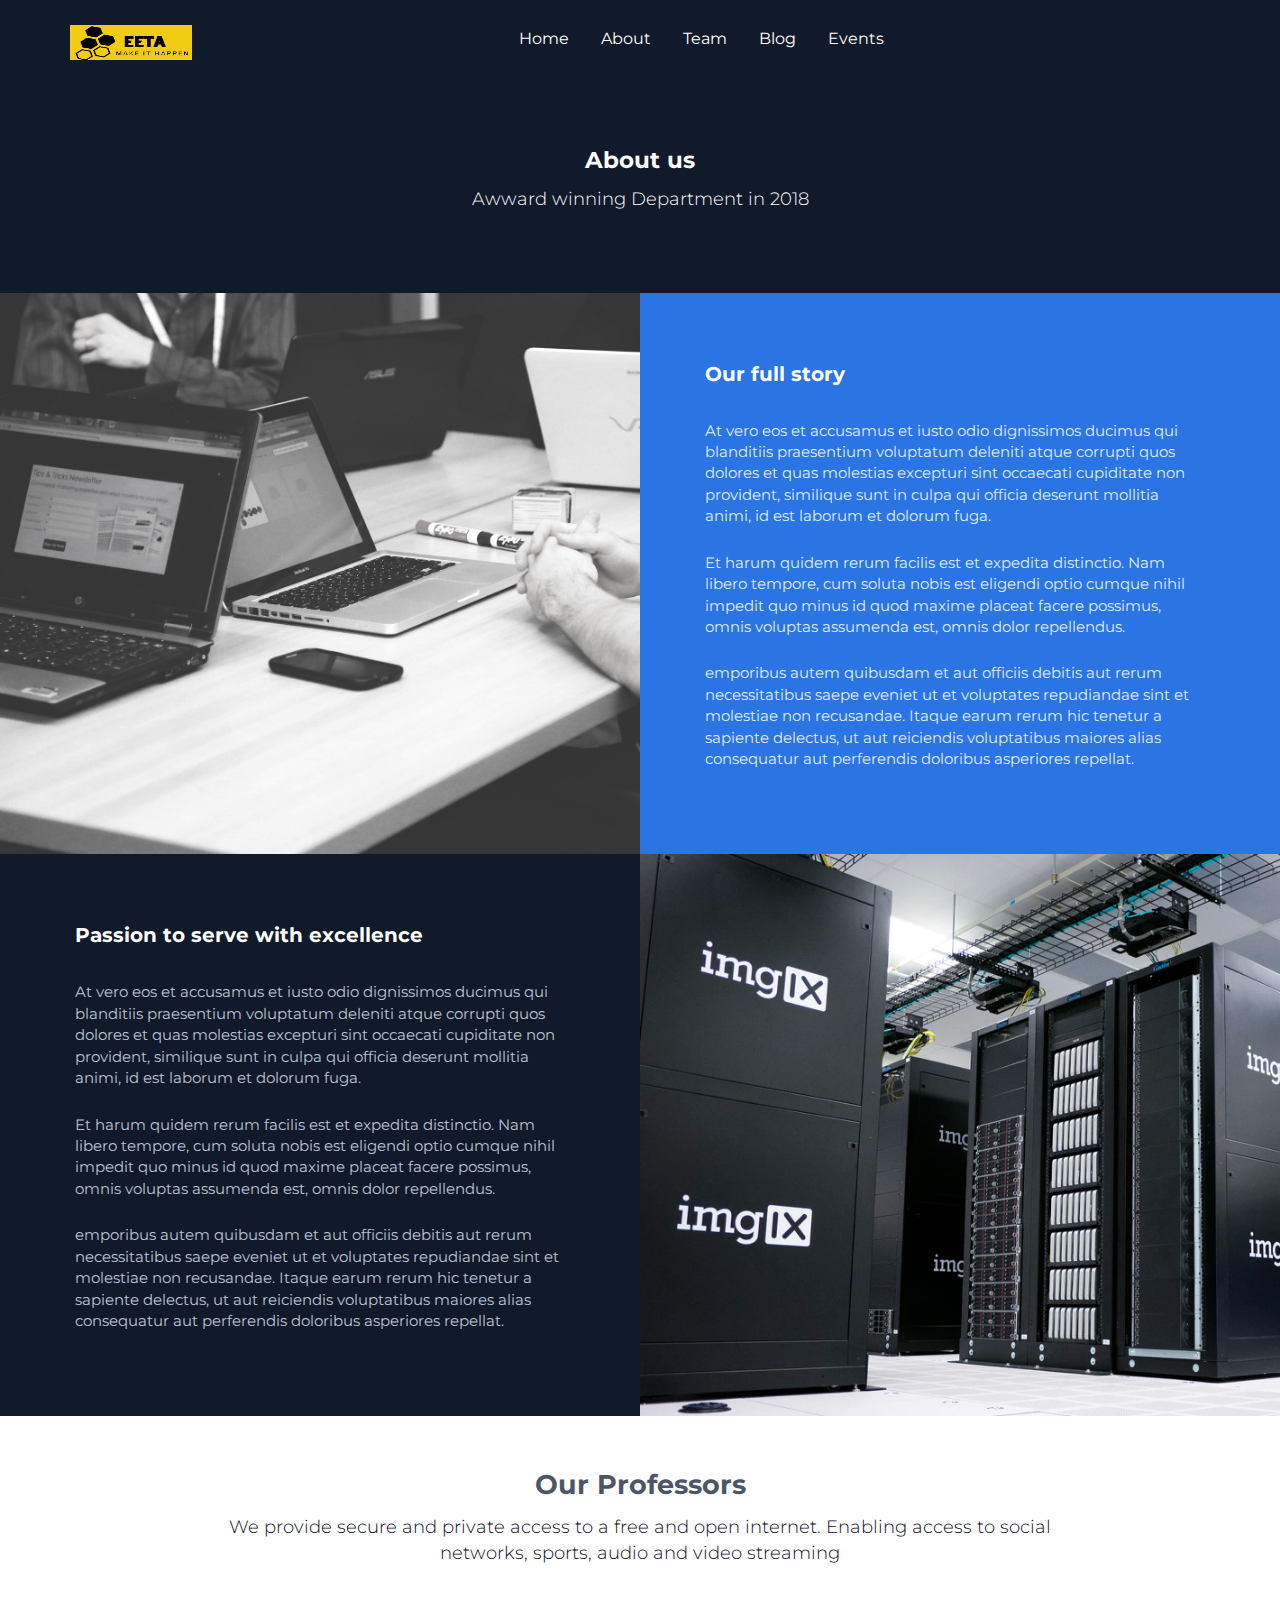
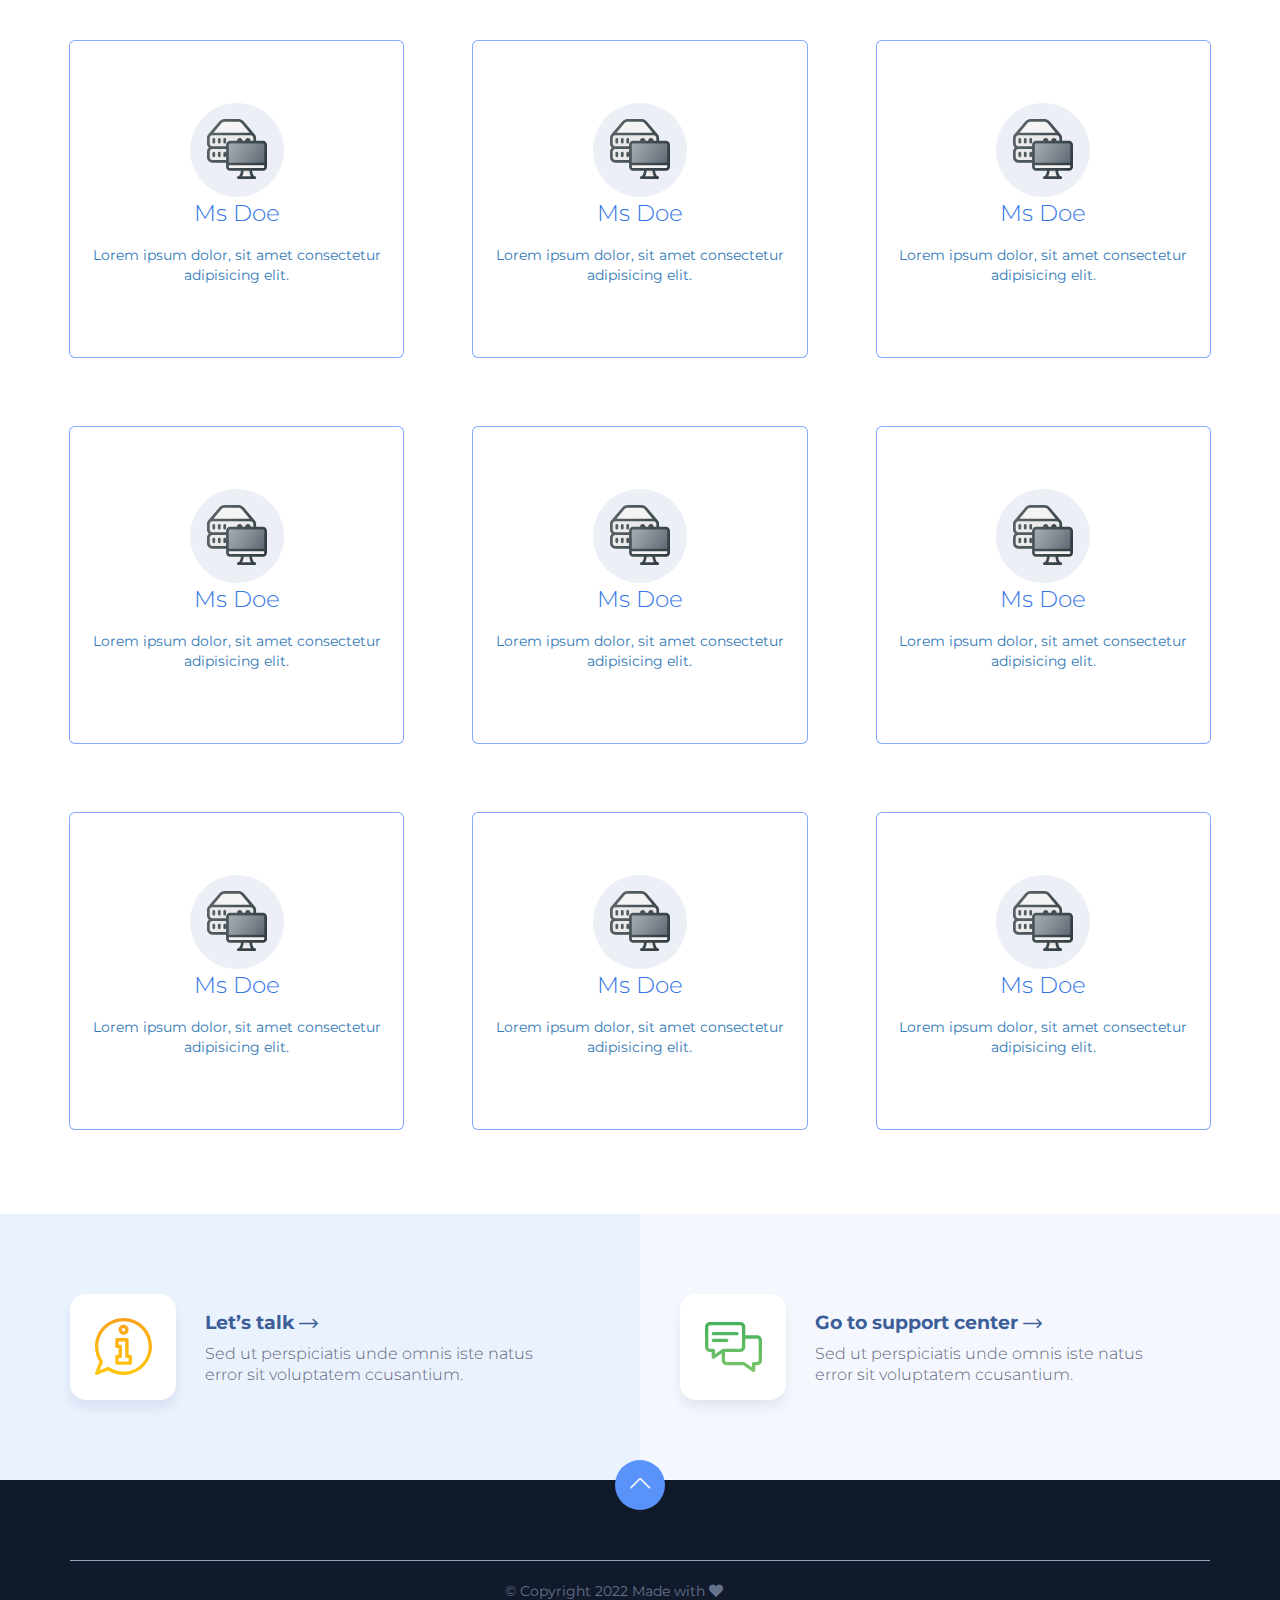
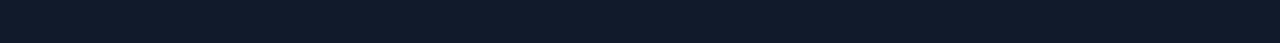
<file: about.html>
<!DOCTYPE html>
<html lang="en">

<head>
    <meta charset="UTF-8">
    <meta name="viewport" content="width=device-width, initial-scale=1.0">
    <title>EETA</title>
    <link rel="stylesheet" type="text/css" href="css/bootstrap.min.css">
    <link rel="stylesheet" type="text/css" href="css/fontawesome-all.min.css">
    <link rel="stylesheet" type="text/css" href="css/slick.css">
    <link rel="stylesheet" type="text/css" href="css/style.css">
    <link rel="stylesheet" type="text/css" href="css/custom.css">
    <link rel="icon" href="images/eeta log.png" type="image/x-icon">

</head>

<body>
    <div id="header-holder" class="innerpage">
        <nav id="nav" class="navbar navbar-full">
            <div class="container-fluid">
                <div class="container container-nav">
                    <div class="row">
                        <div class="col-md-12">
                            <div class="navbar-header">
                                <button aria-expanded="false" type="button" class="navbar-toggle collapsed" data-toggle="collapse" data-target="#bs">
                                <span class="icon-bar"></span>
                                <span class="icon-bar"></span>
                                <span class="icon-bar"></span>
                            </button>
                                <a class="navbar-brand" href="index.html"><img src="images/eeta log.png" alt="eeta" style="height: 35px;"></a>
                            </div>
                            <div style="height: 1px;" role="main" aria-expanded="false" class="navbar-collapse collapse navbar-collapse-centered" id="bs">
                                <ul class="nav navbar-nav navbar-nav-centered">
                                    <li class="nav-item"><a class="nav-link" href="index.html">Home</a></li>

                                    <!-- <li class="nav-item"><a class="nav-link" href="home-light.html">Light Header</a></li> -->
                                    <li><a class="dropdown-item" href="about.html">About</a></li>
                                    <li class="nav-item">
                                        <a class="nav-link" href="index.html#team">Team</a>
                                    </li>
                                    <li><a class="dropdown-item" href="blog.html">Blog</a></li>
                                    <li><a class="dropdown-item" href="events.html">Events</a></li>
                                </ul>
                            </div>
                        </div>
                    </div>
                </div>
            </div>
        </nav>
        <div id="top-content" class="container-fluid">
            <div class="container">
                <div class="row">
                    <div class="col-sm-12">
                        <div class="page-title">About us</div>
                        <div class="page-subtitle">Awward winning Department in 2018</div>
                    </div>
                </div>
            </div>
        </div>
    </div>
    <div class="text-photo-sc container-fluid blue-bg">
        <div class="row">
            <div class="col-md-6 photo-holder photo1"></div>
            <div class="col-md-6 text-holder text1">
                <div class="text-box">
                    <h4>Our full story</h4>
                    <p>At vero eos et accusamus et iusto odio dignissimos ducimus qui blanditiis praesentium voluptatum deleniti atque corrupti quos dolores et quas molestias excepturi sint occaecati cupiditate non provident, similique sunt in culpa qui
                        officia deserunt mollitia animi, id est laborum et dolorum fuga.</p>

                    <p>Et harum quidem rerum facilis est et expedita distinctio. Nam libero tempore, cum soluta nobis est eligendi optio cumque nihil impedit quo minus id quod maxime placeat facere possimus, omnis voluptas assumenda est, omnis dolor repellendus.</p>

                    <p>emporibus autem quibusdam et aut officiis debitis aut rerum necessitatibus saepe eveniet ut et voluptates repudiandae sint et molestiae non recusandae. Itaque earum rerum hic tenetur a sapiente delectus, ut aut reiciendis voluptatibus
                        maiores alias consequatur aut perferendis doloribus asperiores repellat.</p>
                </div>
            </div>
        </div>
    </div>
    <div class="text-photo-sc container-fluid darkblue-bg">
        <div class="row rtl-row">
            <div class="col-md-6 photo-holder photo2"></div>
            <div class="col-md-6 text-holder text2 opposite">
                <div class="text-box">
                    <h4>Passion to serve with excellence</h4>
                    <p>At vero eos et accusamus et iusto odio dignissimos ducimus qui blanditiis praesentium voluptatum deleniti atque corrupti quos dolores et quas molestias excepturi sint occaecati cupiditate non provident, similique sunt in culpa qui
                        officia deserunt mollitia animi, id est laborum et dolorum fuga.</p>

                    <p>Et harum quidem rerum facilis est et expedita distinctio. Nam libero tempore, cum soluta nobis est eligendi optio cumque nihil impedit quo minus id quod maxime placeat facere possimus, omnis voluptas assumenda est, omnis dolor repellendus.</p>

                    <p>emporibus autem quibusdam et aut officiis debitis aut rerum necessitatibus saepe eveniet ut et voluptates repudiandae sint et molestiae non recusandae. Itaque earum rerum hic tenetur a sapiente delectus, ut aut reiciendis voluptatibus
                        maiores alias consequatur aut perferendis doloribus asperiores repellat.</p>
                </div>
            </div>
        </div>
    </div>
    <div class="services container-fluid">
        <div class="container">
            <div class="row">
                <div class="col-md-12">
                    <div class="row-title">Our Professors</div>
                    <div class="row-subtitle">We provide secure and private access to a free and open internet. Enabling access to social networks, sports, audio and video streaming</div>
                </div>
            </div>
            <div class="row custom-padding">
                <div class="col-xs-12 col-sm-6 col-md-4">
                    <a href="wordpresshosting.html" class="service-box">
                        <div class="icon"><img src="images/server4.svg" alt=""></div>
                        <div class="title">Ms Doe</div>
                        <p>Lorem ipsum dolor, sit amet consectetur adipisicing elit.</p>
                    </a>
                </div>
                <div class="col-xs-12 col-sm-6 col-md-4">
                    <a href="wordpresshosting.html" class="service-box">
                        <div class="icon"><img src="images/server4.svg" alt=""></div>
                        <div class="title">Ms Doe</div>
                        <p>Lorem ipsum dolor, sit amet consectetur adipisicing elit.</p>
                    </a>
                </div>
                <div class="col-xs-12 col-sm-6 col-md-4">
                    <a href="wordpresshosting.html" class="service-box">
                        <div class="icon"><img src="images/server4.svg" alt=""></div>
                        <div class="title">Ms Doe</div>
                        <p>Lorem ipsum dolor, sit amet consectetur adipisicing elit.</p>
                    </a>
                </div>
                <div class="col-xs-12 col-sm-6 col-md-4">
                    <a href="wordpresshosting.html" class="service-box">
                        <div class="icon"><img src="images/server4.svg" alt=""></div>
                        <div class="title">Ms Doe</div>
                        <p>Lorem ipsum dolor, sit amet consectetur adipisicing elit.</p>
                    </a>
                </div>
                <div class="col-xs-12 col-sm-6 col-md-4">
                    <a href="wordpresshosting.html" class="service-box">
                        <div class="icon"><img src="images/server4.svg" alt=""></div>
                        <div class="title">Ms Doe</div>
                        <p>Lorem ipsum dolor, sit amet consectetur adipisicing elit.</p>
                    </a>
                </div>
                <div class="col-xs-12 col-sm-6 col-md-4">
                    <a href="wordpresshosting.html" class="service-box">
                        <div class="icon"><img src="images/server4.svg" alt=""></div>
                        <div class="title">Ms Doe</div>
                        <p>Lorem ipsum dolor, sit amet consectetur adipisicing elit.</p>
                    </a>
                </div>
                <div class="col-xs-12 col-sm-6 col-md-4">
                    <a href="wordpresshosting.html" class="service-box">
                        <div class="icon"><img src="images/server4.svg" alt=""></div>
                        <div class="title">Ms Doe</div>
                        <p>Lorem ipsum dolor, sit amet consectetur adipisicing elit.</p>
                    </a>
                </div>
                <div class="col-xs-12 col-sm-6 col-md-4">
                    <a href="wordpresshosting.html" class="service-box">
                        <div class="icon"><img src="images/server4.svg" alt=""></div>
                        <div class="title">Ms Doe</div>
                        <p>Lorem ipsum dolor, sit amet consectetur adipisicing elit.</p>
                    </a>
                </div>
                <div class="col-xs-12 col-sm-6 col-md-4">
                    <a href="wordpresshosting.html" class="service-box">
                        <div class="icon"><img src="images/server4.svg" alt=""></div>
                        <div class="title">Ms Doe</div>
                        <p>Lorem ipsum dolor, sit amet consectetur adipisicing elit.</p>
                    </a>
                </div>
            </div>
        </div>
    </div>
    <div class="support-links container-fluid">
        <div class="row">
            <div class="col-sm-6 hylink-holder">
                <div class="hylink-box">
                    <div class="icon"><img src="images/info.svg" alt=""></div>
                    <a href="#" class="link">Let’s talk</a>
                    <div class="text">Sed ut perspiciatis unde omnis iste natus error sit voluptatem ccusantium.</div>
                </div>
            </div>
            <div class="col-sm-6 hylink-holder">
                <div class="hylink-box">
                    <div class="icon"><img src="images/chat.svg" alt=""></div>
                    <a href="contact.html" class="link">Go to support center</a>
                    <div class="text">Sed ut perspiciatis unde omnis iste natus error sit voluptatem ccusantium.</div>
                </div>
            </div>
        </div>
    </div>
    <div class="footer container-fluid">
        <a class="btn-go-top" href="#"><i class="hstb hstb-down-arrow"></i></a>
        <div class="container">
            <div class="sub-footer">
                <div class="row">
                    <div class="col-md-7">
                        <div class="copyright">© Copyright 2022 Made with <i class="fa fa-heart"></i></div>
                    </div>
                </div>
            </div>
        </div>
    </div>
    <script src="js/jquery.min.js"></script>
    <script src="js/bootstrap.min.js"></script>
    <script src="js/slick.min.js"></script>
    <script src="js/main.js"></script>
</body>

</html>
</file>
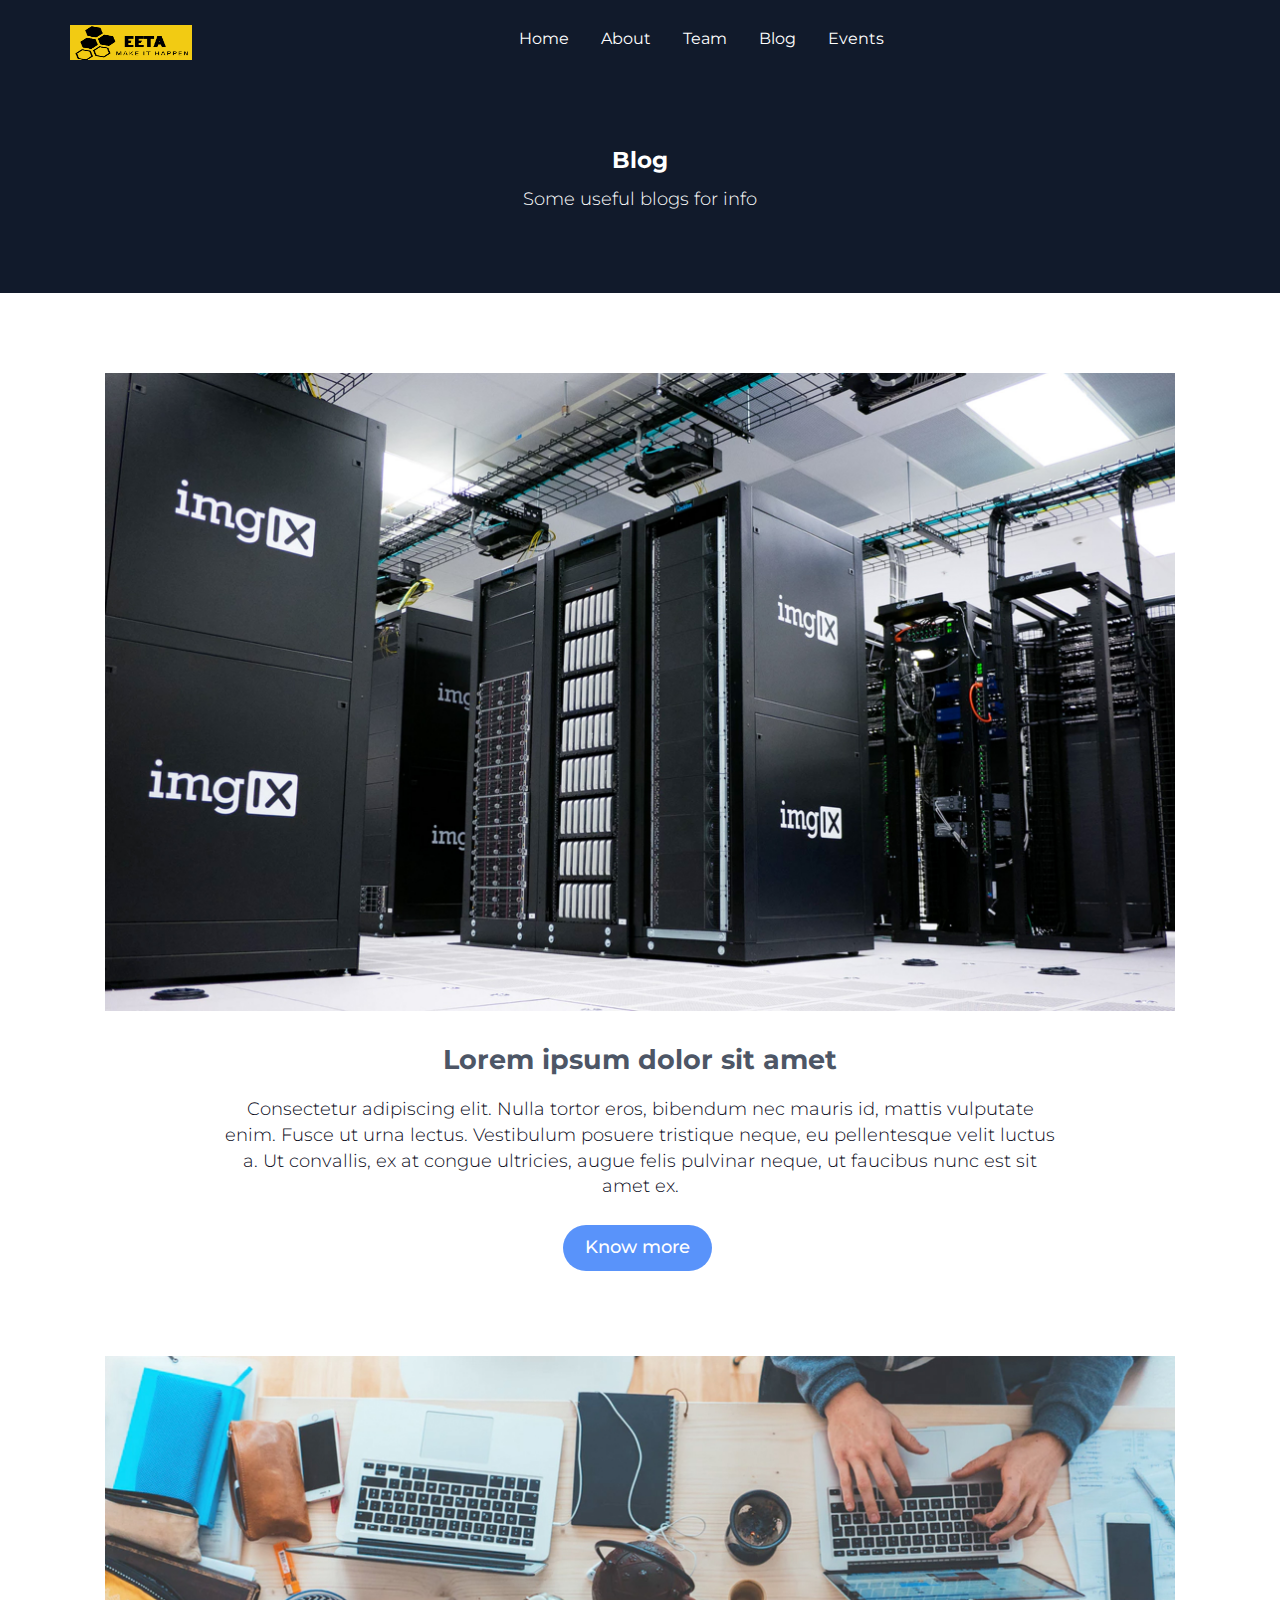
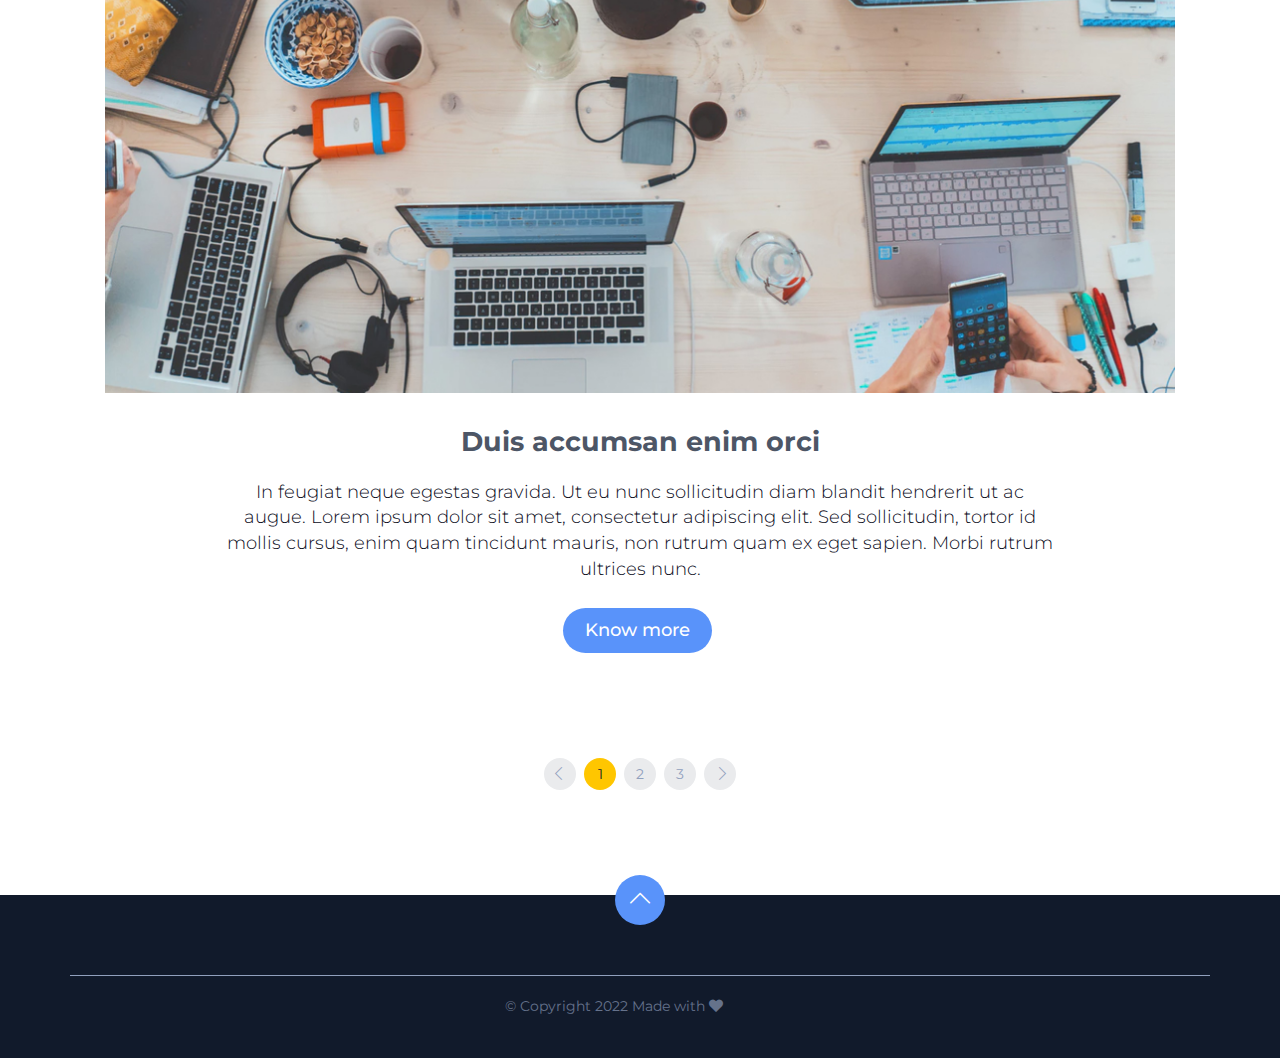
<file: blog.html>
<!DOCTYPE html>
<html lang="en">

<head>
    <meta charset="UTF-8">
    <meta name="viewport" content="width=device-width, initial-scale=1.0">
    <title>EETA</title>


    <link rel="stylesheet" type="text/css" href="css/bootstrap.min.css">
    <link rel="stylesheet" type="text/css" href="css/fontawesome-all.min.css">
    <link rel="stylesheet" type="text/css" href="css/slick.css">
    <link rel="stylesheet" type="text/css" href="css/style.css">
    <link rel="stylesheet" type="text/css" href="css/custom.css">
    <link rel="icon" href="images/eeta log.png" type="image/x-icon">

</head>

<body>
    <div id="header-holder" class="innerpage">
        <nav id="nav" class="navbar navbar-full">
            <div class="container-fluid">
                <div class="container container-nav">
                    <div class="row">
                        <div class="col-md-12">
                            <div class="navbar-header">
                                <button aria-expanded="false" type="button" class="navbar-toggle collapsed" data-toggle="collapse" data-target="#bs">
                                <span class="icon-bar"></span>
                                <span class="icon-bar"></span>
                                <span class="icon-bar"></span>
                            </button>
                                <a class="navbar-brand" href="index.html"><img src="images/eeta log.png" alt="eeta" style="height: 35px;"></a>
                            </div>
                            <div style="height: 1px;" role="main" aria-expanded="false" class="navbar-collapse collapse navbar-collapse-centered" id="bs">
                                <ul class="nav navbar-nav navbar-nav-centered">
                                    <li class="nav-item"><a class="nav-link" href="index.html">Home</a></li>
                                    <!-- <li class="nav-item"><a class="nav-link" href="home-light.html">Light Header</a></li> -->
                                    <li><a class="dropdown-item" href="about.html">About</a></li>
                                    <li class="nav-item">
                                        <a class="nav-link" href="index.html#team">Team</a>
                                    </li>
                                    <li><a class="dropdown-item" href="blog.html">Blog</a></li>
                                    <li><a class="dropdown-item" href="events.html">Events</a></li>
                                </ul>

                            </div>
                        </div>
                    </div>
                </div>
            </div>
        </nav>
        <div id="top-content" class="container-fluid">
            <div class="container">
                <div class="row">
                    <div class="col-sm-12">
                        <div class="page-title">Blog</div>
                        <div class="page-subtitle">Some useful blogs for info</div>
                    </div>
                </div>
            </div>
        </div>
    </div>

    <div class="blog container-fluid">
        <div class="container">
            <div class="row">
                <div class="col-md-12">
                    <div class="post-box summary">
                        <div class="post-photo">
                            <img src="images/post-photo1.jpg" alt="">
                        </div>
                        <div class="post-title">Lorem ipsum dolor sit amet</div>
                        <div class="post-summary">Consectetur adipiscing elit. Nulla tortor eros, bibendum nec mauris id, mattis vulputate enim. Fusce ut urna lectus. Vestibulum posuere tristique neque, eu pellentesque velit luctus a. Ut convallis, ex at congue ultricies, augue
                            felis pulvinar neque, ut faucibus nunc est sit amet ex.</div>
                        <div class="post-link">
                            <a href="post.html" class="hbtn hbtn-blue hbtn-lg">Know more</a>
                        </div>
                    </div>
                    <div class="post-box summary">
                        <div class="post-photo">
                            <img src="images/post-photo2.jpg" alt="">
                        </div>
                        <div class="post-title">Duis accumsan enim orci</div>
                        <div class="post-summary">In feugiat neque egestas gravida. Ut eu nunc sollicitudin diam blandit hendrerit ut ac augue. Lorem ipsum dolor sit amet, consectetur adipiscing elit. Sed sollicitudin, tortor id mollis cursus, enim quam tincidunt mauris, non rutrum
                            quam ex eget sapien. Morbi rutrum ultrices nunc.</div>
                        <div class="post-link">
                            <a href="post.html" class="hbtn hbtn-blue hbtn-lg">Know more</a>
                        </div>
                    </div>
                    <nav class="paging">
                        <ul class="pagination">
                            <li class="page-item">
                                <a class="page-link prev" href="#" aria-label="Previous">
                                    <i class="hstb hstb-down-arrow"></i>
                                    <span class="sr-only">Previous</span>
                                </a>
                            </li>
                            <li class="page-item active"><a class="page-link" href="#">1</a></li>
                            <li class="page-item"><a class="page-link" href="blog_two.html">2</a></li>
                            <li class="page-item"><a class="page-link" href="blog_three.html">3</a></li>
                            <li class="page-item">
                                <a class="page-link next" href="blog_two.html" aria-label="Next">
                                    <i class="hstb hstb-down-arrow"></i>
                                    <span class="sr-only">Next</span>
                                </a>
                            </li>
                        </ul>
                    </nav>
                </div>
            </div>
        </div>
    </div>

    <div class="footer container-fluid">
        <a class="btn-go-top" href="#"><i class="hstb hstb-down-arrow"></i></a>
        <div class="container">
            <div class="sub-footer">
                <div class="row">
                    <div class="col-md-7">
                        <div class="copyright">© Copyright 2022 Made with <i class="fa fa-heart"></i></div>
                    </div>
                </div>
            </div>
        </div>
    </div>



    <script src="js/jquery.min.js"></script>
    <script src="js/bootstrap.min.js"></script>
    <script src="js/slick.min.js"></script>
    <script src="js/main.js"></script>

</body>

</html>
</file>
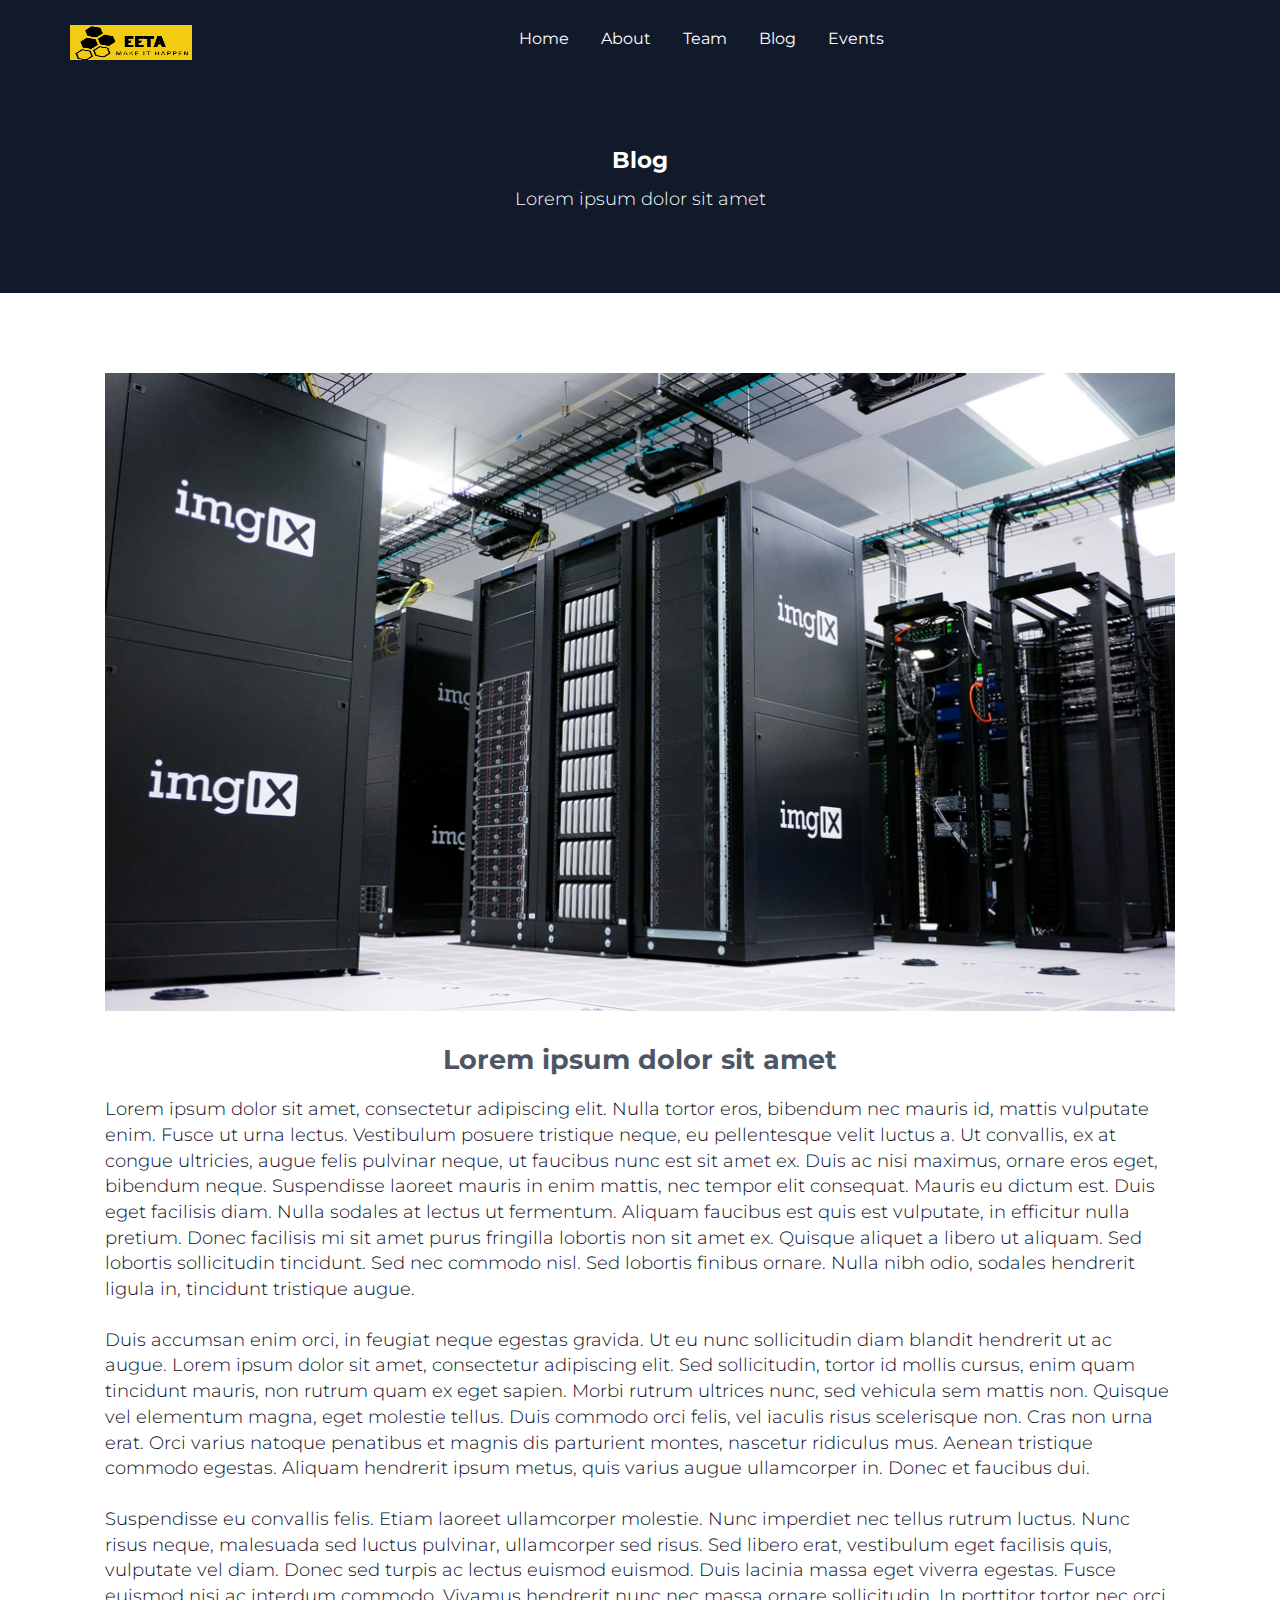
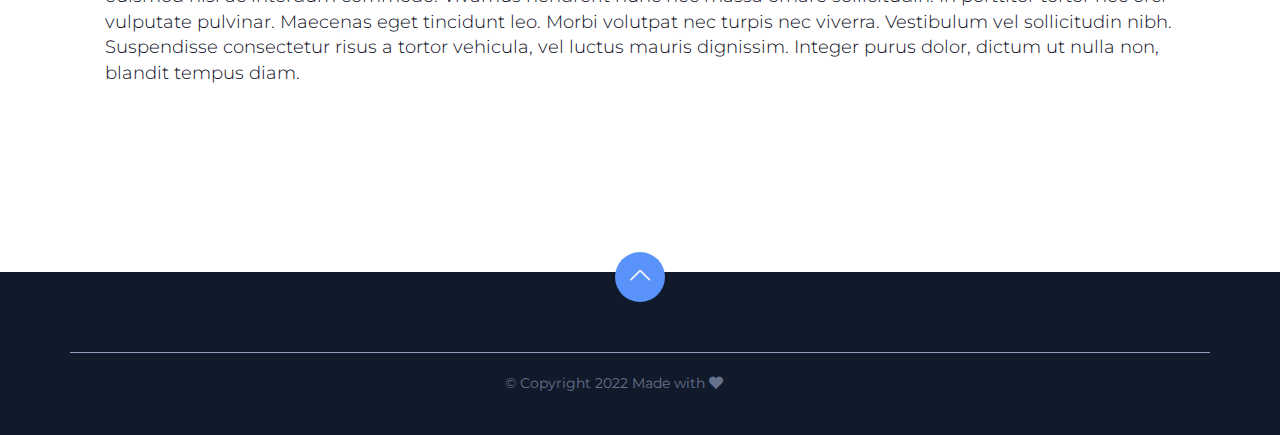
<file: post.html>
<!DOCTYPE html>
<html lang="en">

<head>
    <meta charset="UTF-8">
    <meta name="viewport" content="width=device-width, initial-scale=1.0">
    <title>EETA</title>
    <link rel="stylesheet" type="text/css" href="css/bootstrap.min.css">
    <link rel="stylesheet" type="text/css" href="css/fontawesome-all.min.css">
    <link rel="stylesheet" type="text/css" href="css/slick.css">
    <link rel="stylesheet" type="text/css" href="css/style.css">
    <link rel="stylesheet" type="text/css" href="css/custom.css">
    <link rel="icon" href="images/eeta log.png" type="image/x-icon">
</head>

<body>
    <div id="header-holder" class="innerpage">
        <nav id="nav" class="navbar navbar-full">
            <div class="container-fluid">
                <div class="container container-nav">
                    <div class="row">
                        <div class="col-md-12">
                            <div class="navbar-header">
                                <button aria-expanded="false" type="button" class="navbar-toggle collapsed" data-toggle="collapse" data-target="#bs">
                                <span class="icon-bar"></span>
                                <span class="icon-bar"></span>
                                <span class="icon-bar"></span>
                            </button>
                                <a class="navbar-brand" href="index.html"><img src="images/eeta log.png" alt="eeta" style="height: 35px;"></a>
                            </div>
                            <div style="height: 1px;" role="main" aria-expanded="false" class="navbar-collapse collapse navbar-collapse-centered" id="bs">
                                <ul class="nav navbar-nav navbar-nav-centered">
                                    <li class="nav-item"><a class="nav-link" href="index.html">Home</a></li>
                                    <li><a class="dropdown-item" href="about.html">About</a></li>
                                    <li class="nav-item">
                                        <a class="nav-link" href="index.html#team">Team</a>
                                    </li>
                                    <li><a class="dropdown-item" href="blog.html">Blog</a></li>
                                    <li><a class="dropdown-item" href="events.html">Events</a></li>
                                </ul>

                            </div>
                        </div>
                    </div>
                </div>
            </div>
        </nav>
        <div id="top-content" class="container-fluid">
            <div class="container">
                <div class="row">
                    <div class="col-sm-12">
                        <div class="page-title">Blog</div>
                        <div class="page-subtitle">Lorem ipsum dolor sit amet</div>
                    </div>
                </div>
            </div>
        </div>
    </div>
    <div class="blog container-fluid">
        <div class="container">
            <div class="row">
                <div class="col-md-12">
                    <div class="post-box">
                        <div class="post-photo">
                            <img src="images/post-photo1.jpg" alt="">
                        </div>
                        <div class="post-title">Lorem ipsum dolor sit amet</div>
                        <div class="post-content">
                            <p>Lorem ipsum dolor sit amet, consectetur adipiscing elit. Nulla tortor eros, bibendum nec mauris id, mattis vulputate enim. Fusce ut urna lectus. Vestibulum posuere tristique neque, eu pellentesque velit luctus a. Ut convallis,
                                ex at congue ultricies, augue felis pulvinar neque, ut faucibus nunc est sit amet ex. Duis ac nisi maximus, ornare eros eget, bibendum neque. Suspendisse laoreet mauris in enim mattis, nec tempor elit consequat. Mauris
                                eu dictum est. Duis eget facilisis diam. Nulla sodales at lectus ut fermentum. Aliquam faucibus est quis est vulputate, in efficitur nulla pretium. Donec facilisis mi sit amet purus fringilla lobortis non sit amet ex. Quisque
                                aliquet a libero ut aliquam. Sed lobortis sollicitudin tincidunt. Sed nec commodo nisl. Sed lobortis finibus ornare. Nulla nibh odio, sodales hendrerit ligula in, tincidunt tristique augue.</p>

                            <p>Duis accumsan enim orci, in feugiat neque egestas gravida. Ut eu nunc sollicitudin diam blandit hendrerit ut ac augue. Lorem ipsum dolor sit amet, consectetur adipiscing elit. Sed sollicitudin, tortor id mollis cursus, enim
                                quam tincidunt mauris, non rutrum quam ex eget sapien. Morbi rutrum ultrices nunc, sed vehicula sem mattis non. Quisque vel elementum magna, eget molestie tellus. Duis commodo orci felis, vel iaculis risus scelerisque non.
                                Cras non urna erat. Orci varius natoque penatibus et magnis dis parturient montes, nascetur ridiculus mus. Aenean tristique commodo egestas. Aliquam hendrerit ipsum metus, quis varius augue ullamcorper in. Donec et faucibus
                                dui.
                            </p>

                            <p>Suspendisse eu convallis felis. Etiam laoreet ullamcorper molestie. Nunc imperdiet nec tellus rutrum luctus. Nunc risus neque, malesuada sed luctus pulvinar, ullamcorper sed risus. Sed libero erat, vestibulum eget facilisis
                                quis, vulputate vel diam. Donec sed turpis ac lectus euismod euismod. Duis lacinia massa eget viverra egestas. Fusce euismod nisi ac interdum commodo. Vivamus hendrerit nunc nec massa ornare sollicitudin. In porttitor tortor
                                nec orci vulputate pulvinar. Maecenas eget tincidunt leo. Morbi volutpat nec turpis nec viverra. Vestibulum vel sollicitudin nibh. Suspendisse consectetur risus a tortor vehicula, vel luctus mauris dignissim. Integer purus
                                dolor, dictum ut nulla non, blandit tempus diam.</p>
                        </div>
                    </div>
                </div>
            </div>
        </div>
    </div>
    <div class="footer container-fluid">
        <a class="btn-go-top" href="#"><i class="hstb hstb-down-arrow"></i></a>
        <div class="container">
            <div class="sub-footer">
                <div class="row">
                    <div class="col-md-7">
                        <div class="copyright">© Copyright 2022 Made with <i class="fa fa-heart"></i></div>
                    </div>
                </div>
            </div>
        </div>
    </div>
    <script src="js/jquery.min.js"></script>
    <script src="js/bootstrap.min.js"></script>
    <script src="js/slick.min.js"></script>
    <script src="js/main.js"></script>
</body>

</html>
</file>
<file: css/style.css>
/*------------------------------------------------------------------
 * Website Name: Rcert EETA Body
 * Author: Rutik Bhoyar
 * Description: 
 * Version: 1.0
 * Copyright 2022
 -------------------------------------------------------------------*/


/*------------------------------------------------------------------
[Table of contents]

1 - General Styles
2 - Header Styles
3 - Top Content Styles
4 - Features Section Styles
5 - Pricing Section Styles
6 - Latest News Section Styles
7 - Domain Search Section Styles
8 - Support Links Section Styles
9 - Services Section Styles
10- Blog Section Styles
11 - Support Details Section Styles
12 - Questions Section Styles
13 - Contact Section Styles
14 - Domain Pricing Section Styles
15 - Domain Features Section Styles
16 - Plain Content Section Styles
17 - Other Sections Styles
18 - Footer Styles
19 - Responsive Styles

-------------------------------------------------------------------*/

@import url("https://fonts.googleapis.com/css?family=Montserrat:200,300,400,500,600,700");
@import url("../fonts/hustbee.css");

/* -----------------------------------
    1 - General Styles
------------------------------------*/

*,
body {
    font-family: 'Montserrat', sans-serif;
    font-weight: 400;
    -webkit-font-smoothing: antialiased;
    text-rendering: optimizeLegibility;
    -moz-osx-font-smoothing: grayscale;
}


/* custom container */

.container-ex {
    width: 100%;
    padding-right: 15px;
    padding-left: 15px;
    margin-right: auto;
    margin-left: auto;
}

.rtl-row>div[class^="col-"] {
    float: right;
}

.row.custom-padding {
    margin-left: -35px;
    margin-right: -35px;
}

.row.custom-padding>div[class^="col-"] {
    padding-left: 35px;
    padding-right: 35px;
}

@media (max-width: 1200px) {
    .row.custom-padding {
        margin-left: -15px;
        margin-right: -15px;
    }
    .row.custom-padding>div[class^="col-"] {
        padding-left: 15px;
        padding-right: 15px;
    }
}

@media (min-width: 480px) {
    .container-ex {
        max-width: 100%;
    }
}

@media (min-width: 768px) {
    .container-ex {
        max-width: 720px;
    }
}

@media (min-width: 992px) {
    .container-ex {
        max-width: 960px;
    }
    .row.same-height {
        display: flex;
        display: -webkit-flex;
        flex-wrap: wrap;
    }
    .row.same-height.rtl-row {
        flex-direction: row-reverse;
    }
}

@media (min-width: 1200px) {
    .container-ex {
        max-width: 1330px;
    }
}

.badge {
    border-radius: 2px;
    padding: 3px 6px;
    text-transform: uppercase;
    font-size: 10px;
    font-weight: 600;
}

.badge.badge-primary {
    background-color: #007bff;
}

.badge.badge-secondary {
    background-color: #6c757d;
}

.badge.badge-success {
    background-color: #28a745;
}

.badge.badge-danger {
    background-color: #ff2400;
}

.badge.badge-warning {
    background-color: #ffc107;
}

.badge.badge-info {
    background-color: #58bafc;
}

.badge.badge-light {
    background-color: #f8f9fa;
}

.badge.badge-dark {
    background-color: #406177;
}

.hbtn {
    position: relative;
    display: inline-block;
    margin-right: 5px;
    padding: 8px 24px;
    font-weight: 500;
    font-size: 15px;
    color: #ffffff;
    border-radius: 25px;
    border: 0;
    outline: 0;
    overflow: hidden;
    -webkit-transition: all 0.3s ease;
    transition: all 0.3s ease;
    cursor: pointer;
}

.hbtn.hbtn-lg {
    padding: 10px 22px;
    font-size: 18px;
}

.hbtn.hbtn-primary {
    background-color: #ffc600;
    color: #0c090d;
}

.hbtn.hbtn-primary:hover,
.hbtn.hbtn-primary:focus {
    text-decoration: none;
    background-color: #e6b200;
}

.hbtn.hbtn-default {
    background-color: #333c4e;
    color: #adadad;
}

.hbtn.hbtn-default:hover,
.hbtn.hbtn-default:focus {
    color: #3b4048;
    text-decoration: none;
    background-color: #ffc600;
}

.hbtn.hbtn-blue {
    background-color: #5993fa;
    color: #fff;
}

.hbtn.hbtn-blue:hover,
.hbtn.hbtn-blue:focus {
    text-decoration: none;
    background-color: #4083f9;
}

.light-header .hbtn.hbtn-primary {
    background-color: #3872C7;
    color: #fff;
}

.light-header .hbtn.hbtn-primary:hover,
.light-header .hbtn.hbtn-primary:focus {
    background-color: #3267b3;
}

label {
    font-size: 16px;
    font-weight: 400;
    color: #3b4155;
    margin-bottom: 8px;
}

.form-control {
    border: 1px solid #dce2ea;
    padding: 12px 24px;
    border-radius: 5px;
    font-size: 16px;
    color: #3b4155;
    appearance: none;
    -webkit-appearance: none;
    -moz-appearance: none;
    /*margin-bottom: 15px;*/
}

.form-control:hover,
.form-control:focus {
    border-color: #bcc8d7;
    color: #262a37;
    -webkit-box-shadow: none;
    box-shadow: none;
}

textarea {
    resize: none;
    height: 200px;
}

select.form-control {
    height: inherit !important;
}

.select-holder {
    position: relative;
    margin-bottom: 15px;
}

.select-holder select.form-control {
    width: 100%;
    margin-bottom: 0;
    appearance: none;
    -webkit-appearance: none;
    -moz-appearance: none;
}

.select-holder:after {
    position: absolute;
    font-family: "hustbee" !important;
    content: "\62";
    top: 13px;
    right: 15px;
    pointer-events: none;
}

.form-row>.col,
.form-row>[class*="col-"] {
    padding-right: 15px;
    padding-left: 15px;
    margin-bottom: 15px;
}

.form-row>.col:first-child,
.form-row>[class*="col-"]:first-child {
    padding-left: 0;
}

.form-row>.col:last-child,
.form-row>[class*="col-"]:last-child {
    padding-right: 0;
}

.login-register-form .form-holder .form-row>.col,
.login-register-form .form-holder .form-row>[class*="col-"] {
    margin-bottom: 0;
}

.submit-holder {
    text-align: right;
}

.form-holder input[type="checkbox"],
.form-holder input[type="radio"] {
    width: auto;
}

.form-holder input[type="checkbox"]:not(:checked),
.form-holder input[type="checkbox"]:checked,
.form-holder input[type="radio"]:not(:checked),
.form-holder input[type="radio"]:checked {
    position: absolute;
    left: -9999px;
}

.form-holder input[type="checkbox"]:not(:checked)+label,
.form-holder input[type="checkbox"]:checked+label,
.form-holder input[type="radio"]:not(:checked)+label,
.form-holder input[type="radio"]:checked+label {
    position: relative;
    padding-left: 21px;
    cursor: pointer;
    display: inline-block;
    font-weight: 400;
    font-size: 14px;
    color: #8490AA;
    margin-right: 20px;
    -webkit-touch-callout: none;
    -webkit-user-select: none;
    -khtml-user-select: none;
    -moz-user-select: none;
    -ms-user-select: none;
    user-select: none;
}

.form-holder input[type="checkbox"]:checked+label,
.form-holder input[type="radio"]:checked+label {
    color: #5a667c;
}

.form-holder input[type="checkbox"]:checked+label:before,
.form-holder input[type="radio"]:checked+label:before {
    content: "";
    position: absolute;
    left: 0;
    top: 3px;
    width: 13px;
    height: 13px;
    background: #384365;
    border-radius: 2px;
    border: 0;
    -webkit-transition: all 0.3s ease;
    transition: all 0.3s ease;
}

.form-holder input[type="checkbox"]:checked+label:hover:before,
.form-holder input[type="checkbox"]:checked+label:focus:before,
.form-holder input[type="radio"]:checked+label:hover:before,
.form-holder input[type="radio"]:checked+label:focus:before {
    background: #262d44;
}

.form-holder input[type="checkbox"]:not(:checked)+label:before,
.form-holder input[type="radio"]:not(:checked)+label:before {
    content: "";
    position: absolute;
    left: 0;
    top: 3px;
    width: 12px;
    height: 12px;
    background: #c8ccdb;
    border-radius: 2px;
    border: 0;
    -webkit-transition: all 0.3s ease;
    transition: all 0.3s ease;
}

.form-holder input[type="checkbox"]:not(:checked)+label:after,
.form-holder input[type="radio"]:not(:checked)+label:after {
    opacity: 0;
    -webkit-transform: scale(0);
    -moz-transform: scale(0);
    -ms-transform: scale(0);
    transform: scale(0);
}

.form-holder input[type="checkbox"]:not(:checked)+label:hover:before,
.form-holder input[type="checkbox"]:not(:checked)+label:focus:before,
.form-holder input[type="radio"]:not(:checked)+label:hover:before,
.form-holder input[type="radio"]:not(:checked)+label:focus:before {
    background: #a9afc7;
}

.form-holder input[type="checkbox"]:not(:checked)+label:after,
.form-holder input[type="checkbox"]:checked+label:after {
    content: "\64";
    font-family: "hustbee";
    position: absolute;
    top: 0.5rem;
    left: 0.19rem;
    font-size: 0.8rem;
    color: #ffffff;
    -webkit-transition: all 0.3s ease;
    transition: all 0.3s ease;
}

.form-holder input[type="radio"]:not(:checked)+label:after,
.form-holder input[type="radio"]:checked+label:after {
    content: "";
    position: absolute;
    top: 7px;
    left: 4px;
    width: 5px;
    height: 5px;
    border-radius: 20px;
    background-color: #ffffff;
    -webkit-transition: all 0.3s ease;
    transition: all 0.3s ease;
}

.form-holder input[type="radio"]:not(:checked)+label:before {
    border-radius: 10px;
}

.form-holder input[type="radio"]:checked+label:before {
    border-radius: 10px;
}

.form-holder label input[type="checkbox"]:not(:checked),
.form-holder label input[type="checkbox"]:checked,
.form-holder label input[type="radio"]:not(:checked),
.form-holder label input[type="radio"]:checked {
    position: inherit !important;
    left: inherit !important;
}

body.fullpage {
    width: 100%;
    height: 100%;
    background-color: #111a2b;
}

.login-register-form {
    text-align: center;
    padding: 150px 0;
}

.login-register-form .form-holder {
    display: inline-block;
    width: 100%;
    max-width: 472px;
    text-align: left;
}

.login-register-form .form-holder .site-brand img {
    width: 100%;
    max-width: 122px;
}

.login-register-form .form-holder .form-title {
    text-align: right;
    font-size: 18px;
    color: #5288e8;
    border-radius: 20px;
    margin-bottom: 5px;
}

.login-register-form .form-holder .form-title img {
    width: 11px;
    vertical-align: middle;
    margin-top: -4px;
    margin-right: 8px;
}

.login-register-form .form-holder .form-head {
    padding-bottom: 75px;
}

.login-register-form .form-holder .form-links {
    text-align: center;
    font-size: 18px;
    color: #4c5465;
    padding-bottom: 55px;
}

.login-register-form .form-holder .form-links .link-to {
    font-size: 18px;
    color: #676e7b;
    text-decoration: none;
}

.login-register-form .form-holder .form-links .link-to:hover,
.login-register-form .form-holder .form-links .link-to:focus {
    color: #737a89;
}

.login-register-form .form-holder .form-links .link-to.active {
    color: #5288e8;
}

.login-register-form .form-holder .form-links .link-to.active:hover,
.login-register-form .form-holder .form-links .link-to.active:focus {
    color: #6997eb;
}

.login-register-form .form-holder label {
    font-weight: 400;
    font-size: 16px;
    color: #6a81ac;
}

.login-register-form .form-holder .form-control,
.login-register-form .form-holder .field {
    color: #3b4155;
    border: 0;
    margin-bottom: 35px;
    height: inherit;
    appearance: none;
    -webkit-appearance: none;
    -moz-appearance: none;
}

.login-register-form .form-holder .form-control:hover,
.login-register-form .form-holder .form-control:focus,
.login-register-form .form-holder .field:hover,
.login-register-form .form-holder .field:focus {
    color: #5288e8;
    -webkit-box-shadow: inset 0 0 0 0.15rem #5288e8;
    box-shadow: inset 0 0 0 0.15rem #5288e8;
}

.login-register-form .form-holder a {
    font-size: 14px;
    color: #65728b;
}

.login-register-form .form-holder .forget-link {
    margin-bottom: -20px;
    vertical-align: middle;
    display: inline-block;
}

.login-register-form .form-holder .submit-holder [type="submit"] {
    border: 0;
    border-radius: 50px;
    background-color: #374154;
    font-weight: 500;
    font-size: 17px;
    color: #fff;
    outline: none;
    cursor: pointer;
    padding: 10px 34px;
    -webkit-transition: all 0.3s ease;
    transition: all 0.3s ease;
}

.login-register-form .form-holder .submit-holder [type="submit"]:hover,
.login-register-form .form-holder .submit-holder [type="submit"]:focus {
    background-color: #2d3545;
}


/* ----------------------------------
    2 - Header Styles
-----------------------------------*/

#header-holder {
    position: relative;
    background-color: #111a2b;
    z-index: 10;
}

#header-holder .cloud-bg {
    position: absolute;
    content: "";
    bottom: 0;
    left: 0;
    width: 100%;
    height: 100%;
    background-image: url("../images/cloud-bg.svg");
    background-repeat: no-repeat;
    background-size: cover;
    background-size: 110%;
    background-position: 50% 100%;
    opacity: 0.17;
    z-index: -1;
}

#header-holder .custom-bg {
    position: absolute;
    content: "";
    bottom: 0;
    left: 0;
    width: 100%;
    height: 100%;
    background-image: url("../images/custom-bg.svg");
    background-repeat: no-repeat;
    background-size: 50%;
    background-position: 100% 20%;
    opacity: 0.8;
    z-index: -1;
}

#header-holder.innerpage:before {
    background-image: none;
}

#header-holder.innerpage.clouds-bg:before {
    background-image: url("../images/cloud-bg-df.png");
}

#header-holder.innerpage.lighter {
    background-color: #152c53;
}

#header-holder.innerpage.lighter nav.navbar .navbar-nav.other-navbar>li .btn-client-area {
    background-color: rgba(51, 60, 78, 0.25);
}

#header-holder.innerpage.lighter nav.navbar .navbar-nav.other-navbar>li .btn-client-area:hover,
#header-holder.innerpage.lighter nav.navbar .navbar-nav.other-navbar>li .btn-client-area:focus {
    background-color: rgba(51, 60, 78, 0.45);
}

#header-holder.innerpage.light-bg {
    background-color: #5993f9;
}

#header-holder.innerpage.light-bg nav.navbar .navbar-nav.other-navbar>li .btn-client-area {
    color: #ffffff;
    background-color: rgba(51, 60, 78, 0.25);
}

#header-holder.innerpage.light-bg nav.navbar .navbar-nav.other-navbar>li .btn-client-area:hover,
#header-holder.innerpage.light-bg nav.navbar .navbar-nav.other-navbar>li .btn-client-area:focus {
    background-color: rgba(51, 60, 78, 0.45);
}

#header-holder.innerpage.grey-bg {
    background-color: #838ea2;
}

#header-holder.innerpage.grey-bg nav.navbar .navbar-nav.other-navbar>li .btn-client-area {
    color: #ffffff;
    background-color: rgba(51, 60, 78, 0.25);
}

#header-holder.innerpage.grey-bg nav.navbar .navbar-nav.other-navbar>li .btn-client-area:hover,
#header-holder.innerpage.grey-bg nav.navbar .navbar-nav.other-navbar>li .btn-client-area:focus {
    background-color: rgba(51, 60, 78, 0.45);
}

#header-holder.light-header {
    background-color: #EDF4FF;
}

#header-holder.light-header .cloud-bg {
    background-image: url("../images/cloud-bg2.svg");
    opacity: 1;
}

.navbar-brand {
    padding: 24px 15px;
}

.navbar-brand img {
    width: 122px;
}

nav.navbar .navbar-toggler {
    outline: 0;
    border: 0;
    color: #ffffff;
}

nav.navbar .navbar-toggler .navbar-toggler-icon {
    background-image: url("data:image/svg+xml;charset=utf8,%3Csvg viewBox='0 0 30 30' xmlns='http://www.w3.org/2000/svg'%3E%3Cpath stroke='rgba(255, 255, 255, 0.8)' stroke-width='2' stroke-linecap='round' stroke-miterlimit='10' d='M4 7h22M4 15h22M4 23h22'/%3E%3C/svg%3E");
}

nav.navbar .navbar-toggle {
    margin-top: 23px;
}

nav.navbar .navbar-toggle .icon-bar {
    background-color: #ffffff;
}

nav.navbar .navbar-nav>li {
    padding: 14px 16px;
}

nav.navbar .navbar-nav>li>a {
    color: #ffffff;
    font-size: 16px;
    position: relative;
    padding: 0;
    -webkit-transition: all 0.3s ease;
    transition: all 0.3s ease;
}

nav.navbar .navbar-nav>li>a:after {
    position: absolute;
    content: "";
    left: 0;
    bottom: -4px;
    width: 0;
    height: 2px;
    background-color: #ffc600;
    -webkit-transition: all 0.3s ease;
    transition: all 0.3s ease;
}

nav.navbar .navbar-nav>li>a:hover,
nav.navbar .navbar-nav>li>a:focus {
    background-color: transparent;
}

nav.navbar .navbar-nav>li>a:hover:after,
nav.navbar .navbar-nav>li>a:focus:after {
    width: 100%;
}

nav.navbar .navbar-nav>li.active>a:after {
    width: 100%;
}

nav.navbar .navbar-nav>li.dropdown .dropdown-toggle {
    opacity: 0.8;
}

nav.navbar .navbar-nav>li.dropdown .dropdown-toggle:hover,
nav.navbar .navbar-nav>li.dropdown .dropdown-toggle:focus {
    opacity: 0.5;
}

nav.navbar .navbar-nav>li.dropdown.show .dropdown-toggle {
    opacity: 0.5;
}

nav.navbar .navbar-nav>li.dropdown>a:after {
    display: none;
}

nav.navbar .navbar-nav>li.dropdown .dropdown-menu {
    border-radius: 10px;
    background-color: #e6ebf3;
}

nav.navbar .navbar-nav>li.dropdown .dropdown-menu .dropdown-item {
    font-size: 14px;
    font-weight: 300;
    color: #111a2b;
}

nav.navbar .navbar-nav>li.dropdown .dropdown-menu .dropdown-item:hover,
nav.navbar .navbar-nav>li.dropdown .dropdown-menu .dropdown-item:focus {
    color: black;
    background-color: transparent;
}

nav.navbar .navbar-nav>li.dropdown .custom-dropdown-menu {
    width: 400px;
    padding: 15px;
    border-radius: 10px;
    background-color: #e6ebf3;
}

nav.navbar .navbar-nav>li.dropdown .custom-dropdown-menu .dropdown-items-holder .items-with-icon {
    border-bottom: 1px solid #98a9c3;
    padding-bottom: 10px;
    margin-bottom: 8px;
}

nav.navbar .navbar-nav>li.dropdown .custom-dropdown-menu .dropdown-items-holder .items-with-icon>.row {
    margin-left: 0;
    margin-right: 0;
}

nav.navbar .navbar-nav>li.dropdown .custom-dropdown-menu .dropdown-items-holder .items-with-icon>.row>[class^="col-"] {
    padding-left: 0;
    padding-right: 0;
}

nav.navbar .navbar-nav>li.dropdown .custom-dropdown-menu .dropdown-items-holder .items-with-icon .link-with-icon {
    display: block;
    width: 100%;
    text-decoration: none;
    margin-bottom: 7px;
}

nav.navbar .navbar-nav>li.dropdown .custom-dropdown-menu .dropdown-items-holder .items-with-icon .link-with-icon .icon {
    width: 36px;
    height: 36px;
    background-color: transparent;
    display: inline-block;
    border-radius: 36px;
    text-align: center;
    vertical-align: middle;
    margin-right: 4px;
    padding-top: 6px;
    -webkit-transition: all 0.3s ease;
    transition: all 0.3s ease;
}

nav.navbar .navbar-nav>li.dropdown .custom-dropdown-menu .dropdown-items-holder .items-with-icon .link-with-icon .icon img {
    width: 22px;
    -webkit-filter: grayscale(100%) brightness(170%);
    -moz-filter: grayscale(100%) brightness(170%);
    -ms-filter: grayscale(100%) brightness(170%);
    filter: grayscale(100%) brightness(170%);
}

nav.navbar .navbar-nav>li.dropdown .custom-dropdown-menu .dropdown-items-holder .items-with-icon .link-with-icon .text {
    font-size: 14px;
    font-weight: 300;
    color: #111a2b;
    -webkit-transition: all 0.3s ease;
    transition: all 0.3s ease;
}

nav.navbar .navbar-nav>li.dropdown .custom-dropdown-menu .dropdown-items-holder .items-with-icon .link-with-icon:hover .icon,
nav.navbar .navbar-nav>li.dropdown .custom-dropdown-menu .dropdown-items-holder .items-with-icon .link-with-icon:focus .icon,
nav.navbar .navbar-nav>li.dropdown .custom-dropdown-menu .dropdown-items-holder .items-with-icon .link-with-icon.active .icon {
    background-color: #5993fa;
}

nav.navbar .navbar-nav>li.dropdown .custom-dropdown-menu .dropdown-items-holder .items-with-icon .link-with-icon:hover .text,
nav.navbar .navbar-nav>li.dropdown .custom-dropdown-menu .dropdown-items-holder .items-with-icon .link-with-icon:focus .text,
nav.navbar .navbar-nav>li.dropdown .custom-dropdown-menu .dropdown-items-holder .items-with-icon .link-with-icon.active .text {
    color: #020204;
}

nav.navbar .navbar-nav>li.dropdown .custom-dropdown-menu .dropdown-items-holder .items>.row {
    margin-left: 0;
    margin-right: 0;
}

nav.navbar .navbar-nav>li.dropdown .custom-dropdown-menu .dropdown-items-holder .items>.row>[class^="col-"] {
    padding-left: 0;
    padding-right: 0;
}

nav.navbar .navbar-nav>li.dropdown .custom-dropdown-menu .dropdown-items-holder .items .link {
    position: relative;
    display: block;
    width: 100%;
    text-decoration: none;
    font-size: 14px;
    font-weight: 300;
    padding-left: 40px;
    color: #111a2b;
    -webkit-transition: all 0.3s ease;
    transition: all 0.3s ease;
}

nav.navbar .navbar-nav>li.dropdown .custom-dropdown-menu .dropdown-items-holder .items .link:before {
    position: absolute;
    font-family: "hustbee" !important;
    content: "\62";
    top: 3px;
    left: 12px;
    font-weight: 400;
    font-size: 11px;
    color: #98a9c3;
    -webkit-transform: rotate(-90deg);
    -moz-transform: rotate(-90deg);
    -ms-transform: rotate(-90deg);
    transform: rotate(-90deg);
}

nav.navbar .navbar-nav.other-navbar>li>a:after {
    display: none;
}

nav.navbar .navbar-nav.other-navbar>li .btn-client-area {
    font-size: 14px;
    color: #a9b6c4;
    border-radius: 20px;
    padding: 2px 18px;
    margin-bottom: 5px;
    background-color: #333c4e;
    -webkit-transition: all 0.3s ease;
    transition: all 0.3s ease;
}

nav.navbar .navbar-nav.other-navbar>li .btn-client-area img {
    width: 11px;
    vertical-align: middle;
    margin-top: -4px;
    margin-right: 8px;
}

nav.navbar .navbar-nav.other-navbar>li .btn-client-area:hover,
nav.navbar .navbar-nav.other-navbar>li .btn-client-area:focus {
    background-color: #29303f;
}

nav.navbar .navbar-nav.other-navbar>li .chat-info {
    font-size: 14px;
    color: #ffffff;
}

nav.navbar .navbar-nav.other-navbar>li .chat-info i {
    color: #2a74e3;
    margin-right: 5px;
    vertical-align: middle;
    margin-top: -3px;
}

nav.navbar .navbar-nav.other-navbar>li .btn-chat {
    background-color: #2a74e3;
    height: 50px;
    width: 50px;
    border-radius: 10px;
    padding-top: 12px;
    text-align: center;
    -webkit-transition: all 0.3s ease;
    transition: all 0.3s ease;
}

nav.navbar .navbar-nav.other-navbar>li .btn-chat i {
    color: #ffffff;
    font-size: 30px;
}

nav.navbar .navbar-nav.other-navbar>li .btn-chat:hover,
nav.navbar .navbar-nav.other-navbar>li .btn-chat:focus {
    background-color: #1c67d7;
}

nav.navbar .navbar-nav-centered {
    display: inline-block;
    float: none;
    margin-top: 14px;
}

nav.navbar .navbar-collapse-centered {
    text-align: center;
}

nav.navbar .nav .open>a {
    background-color: transparent;
    border-color: transparent;
}

nav.navbar .nav .open>a:hover,
nav.navbar .nav .open>a:focus {
    background-color: transparent;
    border-color: transparent;
}

.light-header nav.navbar .navbar-toggler {
    color: #2A74E3;
}

.light-header nav.navbar .navbar-toggler .navbar-toggler-icon {
    background-image: url("data:image/svg+xml;charset=utf8,%3Csvg viewBox='0 0 30 30' xmlns='http://www.w3.org/2000/svg'%3E%3Cpath stroke='rgba(255, 255, 255, 0.8)' stroke-width='2' stroke-linecap='round' stroke-miterlimit='10' d='M4 7h22M4 15h22M4 23h22'/%3E%3C/svg%3E");
}

.light-header nav.navbar .navbar-toggle .icon-bar {
    background-color: #2A74E3;
}

.light-header nav.navbar .navbar-nav>li>a {
    color: #333C4E;
}

.light-header nav.navbar .navbar-nav>li>a:after {
    background-color: #006BFF;
}

.light-header nav.navbar .navbar-nav>li.dropdown .dropdown-toggle {
    opacity: 0.5;
}

.light-header nav.navbar .navbar-nav>li.dropdown .dropdown-toggle:hover,
.light-header nav.navbar .navbar-nav>li.dropdown .dropdown-toggle:focus {
    color: #949aaa;
}

.light-header nav.navbar .navbar-nav>li.dropdown .dropdown-menu {
    background-color: #e6ebf3;
}

.light-header nav.navbar .navbar-nav>li.dropdown .dropdown-menu .dropdown-item {
    color: #111a2b;
}

.light-header nav.navbar .navbar-nav>li.dropdown .dropdown-menu .dropdown-item:hover,
.light-header nav.navbar .navbar-nav>li.dropdown .dropdown-menu .dropdown-item:focus {
    color: black;
}

.light-header nav.navbar .navbar-nav>li.dropdown .custom-dropdown-menu {
    background-color: #e6ebf3;
}

.light-header nav.navbar .navbar-nav>li.dropdown .custom-dropdown-menu .dropdown-items-holder .items-with-icon {
    border-bottom: 1px solid #98a9c3;
}

.light-header nav.navbar .navbar-nav>li.dropdown .custom-dropdown-menu .dropdown-items-holder .items-with-icon .link-with-icon .text {
    color: #111a2b;
}

.light-header nav.navbar .navbar-nav>li.dropdown .custom-dropdown-menu .dropdown-items-holder .items-with-icon .link-with-icon:hover .icon,
.light-header nav.navbar .navbar-nav>li.dropdown .custom-dropdown-menu .dropdown-items-holder .items-with-icon .link-with-icon:focus .icon,
.light-header nav.navbar .navbar-nav>li.dropdown .custom-dropdown-menu .dropdown-items-holder .items-with-icon .link-with-icon.active .icon {
    background-color: #5993fa;
}

.light-header nav.navbar .navbar-nav>li.dropdown .custom-dropdown-menu .dropdown-items-holder .items-with-icon .link-with-icon:hover .text,
.light-header nav.navbar .navbar-nav>li.dropdown .custom-dropdown-menu .dropdown-items-holder .items-with-icon .link-with-icon:focus .text,
.light-header nav.navbar .navbar-nav>li.dropdown .custom-dropdown-menu .dropdown-items-holder .items-with-icon .link-with-icon.active .text {
    color: #020204;
}

.light-header nav.navbar .navbar-nav>li.dropdown .custom-dropdown-menu .dropdown-items-holder .items .link {
    color: #111a2b;
}

.light-header nav.navbar .navbar-nav>li.dropdown .custom-dropdown-menu .dropdown-items-holder .items .link:before {
    color: #98a9c3;
}

.light-header nav.navbar .navbar-nav.other-navbar>li .btn-client-area {
    color: #a9b6c4;
    background-color: #333c4e;
}

.light-header nav.navbar .navbar-nav.other-navbar>li .btn-client-area:hover,
.light-header nav.navbar .navbar-nav.other-navbar>li .btn-client-area:focus {
    background-color: #29303f;
}

.light-header nav.navbar .navbar-nav.other-navbar>li .chat-info {
    color: #2A74E3;
}

.light-header nav.navbar .navbar-nav.other-navbar>li .chat-info i {
    color: #2a74e3;
}

.light-header nav.navbar .navbar-nav.other-navbar>li .btn-chat {
    background-color: #2a74e3;
}

.light-header nav.navbar .navbar-nav.other-navbar>li .btn-chat i {
    color: #ffffff;
}

.light-header nav.navbar .navbar-nav.other-navbar>li .btn-chat:hover,
.light-header nav.navbar .navbar-nav.other-navbar>li .btn-chat:focus {
    background-color: #1c67d7;
}


/* ----------------------------------
    3 - Top Content Styles
-----------------------------------*/

#top-content {
    padding-top: 35px;
    padding-bottom: 35px;
}

#top-content .page-title {
    font-size: 23px;
    font-weight: 700;
    color: #ffffff;
}

#top-content .page-title .title-with-icon {
    display: block;
    width: 100%;
    text-decoration: none;
    margin-bottom: 7px;
}

#top-content .page-title .title-with-icon .icon {
    width: 60px;
    height: 60px;
    background-color: #5993fa;
    display: inline-block;
    border-radius: 36px;
    text-align: center;
    vertical-align: middle;
    margin-right: 24px;
    padding-top: 10px;
}

#top-content .page-title .title-with-icon .icon img {
    width: 33px;
    -webkit-filter: grayscale(100%) brightness(130%);
    -moz-filter: grayscale(100%) brightness(130%);
    -ms-filter: grayscale(100%) brightness(130%);
    filter: grayscale(100%) brightness(130%);
}

#top-content .page-title .title-with-icon .text {
    font-size: 23px;
    font-weight: 700;
    color: #ffffff;
}

#top-content .page-subtitle {
    font-size: 18px;
    font-weight: 300;
    color: #ffffff;
    margin-top: 10px;
}

.light-header #top-content .page-title {
    color: #2A74E3;
}

.light-header #top-content .page-title .title-with-icon .icon {
    background-color: #5993fa;
}

.light-header #top-content .page-title .title-with-icon .text {
    color: #2A74E3;
}

.light-header #top-content .page-subtitle {
    color: #2A74E3;
}

.light-header #top-content form .domain-input {
    font-size: 18px;
    font-weight: 700;
    color: #3D5E98;
    background-color: #fff;
    border: 0;
    border-radius: 50px;
    padding: 12px 32px;
    height: inherit;
    outline: none;
    -webkit-box-shadow: 4px 12px 18px rgba(31, 27, 90, 0.1);
    box-shadow: 4px 12px 18px rgba(31, 27, 90, 0.1);
}

.light-header #top-content form .hbtn.search {
    font-size: 18px;
    font-weight: 600;
    padding: 12px 32px;
    margin-left: 24px;
}

#header-holder.innerpage.light-bg #top-content .page-title .title-with-icon .icon {
    background-color: #ffc600;
}

#header-holder.innerpage.light-bg #top-content .page-title .title-with-icon .icon img {
    width: 38px;
    -webkit-filter: grayscale(0%) brightness(100%);
    -moz-filter: grayscale(0%) brightness(100%);
    -ms-filter: grayscale(0%) brightness(100%);
    filter: grayscale(0%) brightness(100%);
}

.innerpage #top-content {
    padding-top: 55px;
    padding-bottom: 80px;
    text-align: center;
}

.innerpage #top-content.st-on-top {
    padding-bottom: 200px;
}

.innerpage #top-content.less-padding-bottom {
    padding-bottom: 35px;
}

.main-slider .slide {
    padding-top: 160px;
    padding-bottom: 80px;
}

.main-slider .slide>.row {
    margin-left: 0;
    margin-right: 0;
}

.main-slider .slide>.row [class^="col-"] {
    padding-left: 0;
    padding-right: 0;
}

.main-slider .b-text {
    font-size: 65px;
    font-weight: 700;
    color: #ffffff;
    line-height: 64px;
    letter-spacing: 2px;
    margin-bottom: 35px;
}

.main-slider .m-text {
    font-size: 23px;
    font-weight: 300;
    color: #ffffff;
    margin-bottom: 55px;
}

.main-slider .m-text .bold {
    font-weight: 700;
}

.main-slider .img-holder {
    text-align: center;
}

.main-slider .img-holder img {
    display: inline-block;
    width: 100%;
    max-width: 500px;
    margin-top: -70px;
}

.main-slider .slick-dots {
    padding: 0;
    margin: 0;
    list-style: none;
    text-align: center;
}

.main-slider .slick-dots li {
    display: inline-block;
    padding-left: 3px;
    padding-right: 3px;
}

.main-slider .slick-dots li button {
    border: 0;
    background: #ffc601;
    text-indent: -9999px;
    overflow: hidden;
    width: 8px;
    height: 8px;
    font-size: 0;
    padding: 0;
    border-radius: 8px;
    cursor: pointer;
    outline: 0;
    -webkit-transition: all 0.3s ease;
    transition: all 0.3s ease;
}

.main-slider .slick-dots li.slick-active button {
    width: 60px;
    background: #ffffff;
}

.light-header .main-slider .slide .b-text {
    font-size: 65px;
    color: #2A74E3;
    margin-top: -90px;
}

.light-header .main-slider .slide .m-text {
    color: #333C4E;
}

.light-header .main-slider .slide .m-text .bold {
    color: #4E8BE6;
}

.light-header .main-slider .slick-dots li button {
    background: #2A74E3;
}

.light-header .main-slider .slick-dots li.slick-active button {
    background: #ffffff;
}

.main-domain-search-holder {
    text-align: center;
}

.main-domain-search-holder .b-text {
    margin-bottom: 70px;
}

.main-domain-search-holder form {
    display: inline-block;
    width: 80%;
    max-width: 720px;
    margin-bottom: 20px;
}

.main-domain-search-holder .input-items {
    position: relative;
    width: 100%;
}

.main-domain-search-holder .input-items .input-items-btn {
    position: absolute;
    top: 10px;
    right: 10px;
}

.main-domain-search-holder .form-control.domain-input {
    font-size: 22px;
    font-weight: 300;
    color: #111a2b;
    border-radius: 50px;
    border: 3px solid #5993fa;
    padding: 13px 32px;
    height: inherit;
    background-color: #fff;
    outline: none;
    -webkit-transition: all 0.3s ease;
    transition: all 0.3s ease;
}

.main-domain-search-holder .form-control.domain-input:hover,
.main-domain-search-holder .form-control.domain-input:focus {
    background-color: #ececec;
}

.main-domain-search-holder .btn {
    font-size: 20px;
    font-weight: 600;
    border-radius: 50px;
    padding: 6px 27px;
    outline: none !important;
    -webkit-transition: all 0.3s ease;
    transition: all 0.3s ease;
}

.main-domain-search-holder .btn.search {
    color: #111a2b;
    background-color: #ffc600;
}

.main-domain-search-holder .btn.search:hover,
.main-domain-search-holder .btn.search:focus {
    background-color: #f0ba00;
}

.main-domain-search-holder .btn.transfer {
    color: #fff;
    background-color: #5993fa;
}

.main-domain-search-holder .btn.transfer:hover,
.main-domain-search-holder .btn.transfer:focus {
    background-color: #4083f9;
}


/* ----------------------------------
    4 - Features Section Styles
-----------------------------------*/

.features {
    background-color: #fbfbfb;
    padding-top: 50px;
    padding-bottom: 50px;
}

.features .def-aligned {
    text-align: right;
}

.features .feature-info {
    display: inline-block;
    padding: 60px 0;
    width: 100%;
    max-width: 470px;
    text-align: left;
}

.features .feature-info .feature-title {
    font-size: 33px;
    font-weight: 700;
    color: #333c4e;
    margin-bottom: 20px;
}

.features .feature-info .feature-text {
    font-size: 18px;
    font-weight: 300;
    color: #090a19;
    margin-bottom: 25px;
    width: 100%;
}

.features .img-holder {
    background-image: url("../images/cloud-bg-sm.png");
    background-repeat: no-repeat;
    background-position: center center;
    background-size: contain;
    text-align: center;
    padding: 30px 0;
}

.features .img-holder img {
    width: 80%;
    max-width: 346px;
}


/*------------------------------------------------------------------
	6 - Latest News Section Styles
-------------------------------------------------------------------*/

.latest-news {
    padding-top: 80px;
    padding-bottom: 80px;
    background-color: #eaf2fe;
}

.latest-news .row-title {
    text-align: left;
    font-size: 27px;
    font-weight: 700;
    color: #4d5666;
    margin-bottom: 30px;
}

.latest-news .main-btn-holder {
    text-align: right;
    margin-bottom: 30px;
}

.latest-news .post-box {
    position: relative;
    border-radius: 15px;
    padding: 115px 35px 40px 35px;
    margin: 20px 0;
    z-index: 1;
}

.latest-news .post-box.blue-bg {
    background-color: #4789fc;
}

.latest-news .post-box.blue-bg .post-img {
    opacity: 0.45;
}

.latest-news .post-box.grey-bg {
    background-color: #333c4e;
}

.latest-news .post-box.grey-bg .post-img {
    opacity: 0.15;
}

.latest-news .post-box.yellow-bg {
    background-color: #ffc600;
}

.latest-news .post-box.yellow-bg .post-img {
    opacity: 0.11;
}

.latest-news .post-box .post-img {
    position: absolute;
    top: 0;
    left: 0;
    width: 100%;
    height: 100%;
    border-radius: 15px;
    z-index: -1;
    background-size: 100%;
    background-position: center;
    -webkit-transition: all 0.3s ease;
    transition: all 0.3s ease;
}

.latest-news .post-box .badge {
    margin-bottom: 8px;
}

.latest-news .post-box .post-title {
    font-size: 19px;
    font-weight: 700;
    line-height: 23px;
    color: #ffffff;
    max-width: 70%;
    margin-bottom: 15px;
}

.latest-news .post-box .post-link a {
    font-size: 10.5px;
    font-weight: 600;
    padding: 10px 14px;
    color: #3e6077;
    background-color: #ffffff;
    border-radius: 5px;
    text-decoration: none;
    -webkit-transition: all 0.3s ease;
    transition: all 0.3s ease;
}

.latest-news .post-box .post-link a:hover,
.latest-news .post-box .post-link a.focus {
    color: #2b91d7;
}

.latest-news .post-box:hover .post-img {
    background-size: 105%;
    -webkit-filter: opacity(80%);
    -moz-filter: opacity(80%);
    -ms-filter: opacity(80%);
    filter: opacity(80%);
}


/*------------------------------------------------------------------
	7 - Domain Search Section Styles
-------------------------------------------------------------------*/

.domain-search-holder {
    position: relative;
    padding-top: 100px;
    padding-bottom: 100px;
    background-color: #5993fa;
    overflow: hidden;
    z-index: 1;
}

.domain-search-holder:before {
    position: absolute;
    display: inline-block;
    content: "";
    bottom: 0;
    left: 0;
    width: 100%;
    height: 100%;
    background-image: url("../images/cloud-bg.svg");
    background-repeat: no-repeat;
    background-size: cover;
    background-position: bottom center;
    opacity: 0.17;
    z-index: -1;
}

.domain-search-holder .title {
    font-size: 27px;
    font-weight: 700;
    color: #ffffff;
    padding: 6px 0;
    line-height: 30px;
}

.domain-search-holder .domain-input {
    font-size: 19px;
    font-weight: 700;
    color: #3d5e98;
    border: 0;
    width: 100%;
    padding: 12px 34px;
    border-radius: 100px;
    outline: 0;
    -webkit-box-shadow: 0 14px 12px rgba(31, 27, 90, 0.1);
    box-shadow: 0 14px 12px rgba(31, 27, 90, 0.1);
    -webkit-transition: all 0.3s ease;
    transition: all 0.3s ease;
}

.domain-search-holder .domain-input:hover,
.domain-search-holder .domain-input:focus {
    -webkit-box-shadow: 0 14px 16px rgba(31, 27, 90, 0.15);
    box-shadow: 0 14px 16px rgba(31, 27, 90, 0.15);
}

.domain-search-holder button {
    font-size: 19px;
    font-weight: 600;
    color: #ffffff;
    border: 0;
    width: 100%;
    padding: 12px 22px;
    border-radius: 100px;
    background-color: #3d5e98;
    outline: 0;
    cursor: pointer;
    -webkit-transition: all 0.3s ease;
    transition: all 0.3s ease;
}

.domain-search-holder button:hover,
.domain-search-holder button:focus {
    background-color: #365386;
}

.domain-search-holder .domain-input-holder {
    margin-top: 55px;
}

.domain-search-holder .domain-input-holder .domain-input {
    display: inline-block;
    width: 72%;
}

.domain-search-holder .domain-input-holder button {
    display: inline-block;
    width: 23%;
    margin-left: 15px;
}

.domain-search-holder .img-holder img {
    width: 170%;
    max-width: 600px;
    margin-top: -78px;
    margin-bottom: -112px;
}


/*------------------------------------------------------------------
	8 - Support Links Section Styles
-------------------------------------------------------------------*/

.support-links {
    background-color: #eaf2fe;
}

.support-links>.row .hylink-holder {
    padding-top: 80px;
    padding-bottom: 80px;
}

.support-links>.row .hylink-holder:first-child {
    background-color: #eaf2fe;
    text-align: right;
    padding-right: 80px;
    padding-left: 40px;
}

.support-links>.row .hylink-holder:last-child {
    background-color: #f4f8fe;
    text-align: left;
    padding-left: 80px;
    padding-left: 40px;
}

.hylink-box {
    position: relative;
    display: inline-block;
    text-align: left;
    width: 100%;
    max-width: 490px;
    padding: 15px 15px 15px 135px;
}

.hylink-box .icon {
    position: absolute;
    display: flex;
    display: -webkit-flex;
    justify-content: center;
    align-items: center;
    top: 0;
    left: 0;
    width: 106px;
    height: 106px;
    background-color: #ffffff;
    border-radius: 16px;
    text-align: center;
    -webkit-box-shadow: 0 8px 12px rgba(31, 27, 90, 0.08);
    box-shadow: 0 8px 12px rgba(31, 27, 90, 0.08);
}

.hylink-box .icon img {
    width: 57px;
}

.hylink-box .link {
    font-size: 19px;
    font-weight: 700;
    color: #3d5e98;
    text-decoration: none;
    outline: none;
    display: inline-block;
    margin-bottom: 6px;
    -webkit-transition: all 0.3s ease;
    transition: all 0.3s ease;
}

.hylink-box .link:after {
    font-family: "hustbee" !important;
    content: "\63";
    color: #3d5e98;
    margin-left: 5px;
    vertical-align: middle;
    font-weight: 400;
    -webkit-transition: all 0.3s ease;
    transition: all 0.3s ease;
}

.hylink-box .link:hover,
.hylink-box .link:focus {
    color: #4469aa;
}

.hylink-box .link:hover:after,
.hylink-box .link:focus:after {
    margin-left: 10px;
}

.hylink-box .text {
    font-size: 16px;
    font-weight: 300;
    color: #62647b;
    line-height: 21px;
}


/*------------------------------------------------------------------
	9 - Services Section Styles
-------------------------------------------------------------------*/

.services {
    padding-top: 50px;
    padding-bottom: 50px;
    text-align: center;
}

.services .row-title {
    font-size: 27px;
    font-weight: 700;
    color: #4d5666;
    margin-bottom: 10px;
}

.services .row-subtitle {
    font-size: 18px;
    font-weight: 300;
    color: #090a19;
    display: inline-block;
    width: 100%;
    max-width: 830px;
    margin-bottom: 40px;
}

.service-box {
    display: inline-block;
    text-align: center;
    border-radius: 5px;
    padding: 62px 20px;
    margin: 35px 0;
    width: 100%;
    /*max-width: 288px;*/
    background-color: #fff;
    z-index: 1;
    outline: none;
    cursor: pointer;
    -webkit-box-shadow: 0 0 0 1px #82a9ff;
    box-shadow: 0 0 0 1px #82a9ff;
    -webkit-transition: all 0.3s ease;
    transition: all 0.3s ease;
}

.service-box .title {
    font-size: 23px;
    font-weight: 300;
    color: #3375e7;
    margin-bottom: 15px;
    -webkit-transition: all 0.3s ease;
    transition: all 0.3s ease;
}

.service-box .icon {
    display: inline-block;
    background-color: #ecf0f6;
    width: 94px;
    height: 94px;
    border-radius: 100px;
    padding-top: 16px;
    -webkit-transition: all 0.3s ease;
    transition: all 0.3s ease;
}

.service-box .icon img {
    width: 60px;
}

.service-box:hover,
.service-box:focus {
    background-color: #4d5666;
    text-decoration: none;
}

.service-box:hover .title,
.service-box:focus .title {
    font-weight: 500;
    color: #fff;
}

.service-box:hover .icon,
.service-box:focus .icon {
    background-color: rgba(236, 240, 246, 0.24);
}


/*------------------------------------------------------------------
	10 - Blog Section Styles
-------------------------------------------------------------------*/

.blog {
    text-align: center;
    padding-top: 80px;
    padding-bottom: 80px;
}

.post-box {
    display: inline-block;
    width: 100%;
    max-width: 1070px;
    margin-bottom: 80px;
}

.post-box .post-photo {
    margin-bottom: 30px;
}

.post-box .post-photo img {
    width: 100%;
}

.post-box .post-title {
    font-size: 27px;
    font-weight: 700;
    color: #4d5666;
    margin-bottom: 18px;
}

.post-box .post-summary {
    display: inline-block;
    width: 100%;
    max-width: 830px;
    font-size: 18px;
    font-weight: 300;
    color: #090a19;
    margin-bottom: 25px;
}

.post-box .post-content {
    text-align: left;
    font-size: 18px;
    font-weight: 300;
    color: #090a19;
    margin-bottom: 25px;
}

.post-box .post-content p {
    text-align: left;
    font-size: 18px;
    font-weight: 300;
    color: #090a19;
    margin-bottom: 25px;
}

.paging {
    text-align: center;
}

.paging .pagination {
    justify-content: center;
}

.pagination .page-item .page-link {
    margin: 0px 4px;
    line-height: 32px;
    color: #91a0bd;
    padding: 0;
    background-color: #eaebed;
    border: 0;
    width: 32px;
    height: 32px;
    border-radius: 30px;
    -webkit-transition: all 0.3s ease;
    transition: all 0.3s ease;
}

.pagination .page-item .page-link.prev,
.pagination .page-item .page-link.next {
    line-height: 34px;
}

.pagination .page-item .page-link.prev i.hstb {
    -webkit-transform: rotate(90deg);
    -moz-transform: rotate(90deg);
    -ms-transform: rotate(90deg);
    transform: rotate(90deg);
    font-size: 13px;
    margin-left: -4px;
}

.pagination .page-item .page-link.next i.hstb {
    -webkit-transform: rotate(-90deg);
    -moz-transform: rotate(-90deg);
    -ms-transform: rotate(-90deg);
    transform: rotate(-90deg);
    font-size: 13px;
    margin-right: -4px;
}

.pagination .page-item .page-link:hover,
.pagination .page-item .page-link:focus {
    color: #8192b3;
    background-color: #dcdee1;
}

.pagination .page-item.active .page-link {
    color: #111a2b;
    background-color: #ffc600;
}


/*------------------------------------------------------------------
	11 - Support Details Section Styles
-------------------------------------------------------------------*/

.support-details {
    background-color: #94a5c3;
}

.support-details>.container>.row>[class^="col"] {
    padding: 0;
}

.support-box {
    text-align: left;
    padding: 80px 60px;
    -webkit-transition: all 0.3s ease;
    transition: all 0.3s ease;
}

.support-box .icon {
    display: flex;
    display: -webkit-flex;
    justify-content: center;
    align-items: center;
    width: 106px;
    height: 106px;
    background-color: #ffffff;
    border-radius: 16px;
    text-align: center;
    margin-bottom: 35px;
    -webkit-box-shadow: 0 8px 12px rgba(31, 27, 90, 0.08);
    box-shadow: 0 8px 12px rgba(31, 27, 90, 0.08);
}

.support-box .icon i {
    font-size: 50px;
}

.support-box .icon.grey i {
    color: #6e7c96;
}

.support-box .icon.green i {
    color: #64cf68;
}

.support-box .icon.blue i {
    color: #2a74e3;
}

.support-box .icon.purple i {
    color: #ab70f4;
}

.support-box .title {
    font-size: 19px;
    font-weight: 700;
    color: #fff;
    margin-bottom: 7px;
}

.support-box .details a {
    display: inline-block;
    width: 100%;
    color: #d8e4fa;
    font-size: 16px;
    text-decoration: none;
    margin-bottom: 3px;
    -webkit-transition: all 0.3s ease;
    transition: all 0.3s ease;
}

.support-box .details a:hover,
.support-box .details a:focus {
    color: #c1d4f7;
}


/*------------------------------------------------------------------
	12 - Questions Section Styles
-------------------------------------------------------------------*/

.questions {
    text-align: center;
    padding-top: 60px;
    padding-bottom: 60px;
    border-bottom: 1px solid #c7c8cc;
}

.questions .row-title {
    font-size: 19px;
    font-weight: 700;
    color: #3d5e98;
    margin-bottom: 40px;
}

.questions .cards-holder {
    display: inline-block;
    width: 100%;
    /*max-width: 994px;*/
    text-align: left;
}

.question-card {
    text-align: left;
    border: 0;
    margin-bottom: 20px;
}

.question-card .card-header {
    border: 0;
    background: none;
    padding: 0;
}

.question-card .card-header button {
    position: relative;
    width: 100%;
    text-align: left;
    font-size: 19px;
    font-weight: 700;
    color: #2a74e3;
    background-color: #fff;
    border: 1px solid #82a9ff;
    padding: 12px 64px 12px 24px;
    border-radius: 5px;
    cursor: pointer;
    outline: none;
    -webkit-transition: all 0.3s ease;
    transition: all 0.3s ease;
}

.question-card .card-header button:after {
    position: absolute;
    font-family: "hustbee" !important;
    content: "\62";
    top: 5px;
    right: 22px;
    font-size: 28px;
    font-weight: 300;
    color: #ffc600;
    -webkit-transition: all 0.3s ease;
    transition: all 0.3s ease;
}

.question-card .card-header button:hover,
.question-card .card-header button:focus {
    border-color: #3674ff;
}

.question-card .card-header button.collapsed {
    color: #152c53;
    border-color: #dce2ea;
}

.question-card .card-header button.collapsed:after {
    color: #94a5c3;
    -webkit-transform: scaleY(-1);
    -moz-transform: scaleY(-1);
    -ms-transform: scaleY(-1);
    transform: scaleY(-1);
}

.question-card .card-header button.collapsed:hover,
.question-card .card-header button.collapsed:focus {
    border-color: #acbacd;
}

.question-card .card-body {
    font-size: 18px;
    font-weight: 300;
    color: #090a19;
    padding: 22px 20px;
}


/*------------------------------------------------------------------
	13 - Contact Section Styles
-------------------------------------------------------------------*/

.contact-us {
    text-align: center;
    padding-top: 60px;
    padding-bottom: 60px;
}

.contact-us .row-title {
    font-size: 19px;
    font-weight: 700;
    color: #3d5e98;
    margin-bottom: 60px;
}

.contact-us .form-holder {
    display: inline-block;
    width: 100%;
    max-width: 994px;
    text-align: left;
}

.contact-us .form-holder .form-control {
    height: inherit;
}

.contact-us .form-holder textarea {
    min-height: 200px;
}

.contact-us .address-details {
    text-align: left;
    padding-left: 22px;
}

.contact-us .address-details .title {
    font-size: 16px;
    font-weight: 400;
    color: #3b4155;
    margin-bottom: 22px;
}

.contact-us .address-details h4 {
    font-size: 15px;
    font-weight: 400;
    color: #2b74e3;
    margin-bottom: 8px;
}

.contact-us .address-details p {
    font-size: 15px;
    font-weight: 300;
    color: #62647b;
    margin-bottom: 29px;
    line-height: 24px;
}


/*------------------------------------------------------------------
	14 - Domain Pricing Section Styles
-------------------------------------------------------------------*/

.domain-pricing {
    text-align: center;
    padding-top: 40px;
    padding-bottom: 40px;
}

.domain-pricing .info-img {
    margin-bottom: 40px;
}

.domain-pricing .info-img img {
    width: 100%;
    max-width: 797px;
}

.domain-pricing .row-title {
    font-size: 27px;
    font-weight: 700;
    color: #4d5666;
}

.hstb-pricing-table-holder {
    margin-top: 40px;
}

.hstb-pricing-table-holder .hstb-table {
    text-align: center;
    min-width: 940px;
}

.hstb-pricing-table-holder .hstb-table .row {
    position: relative;
    background-color: #f6f6f9;
    -webkit-box-shadow: 0 0 0 rgba(0, 0, 0, 0.08);
    box-shadow: 0 0 0 rgba(0, 0, 0, 0.08);
    -webkit-transition: all 0.3s ease;
    transition: all 0.3s ease;
    border-left: 1px solid #d3d3dd;
    border-right: 1px solid #d3d3dd;
    margin: 0;
}

.hstb-pricing-table-holder .hstb-table .row.thead {
    border-top: 1px solid #d3d3dd;
    border-bottom: 1px solid #d3d3dd;
    border-top-left-radius: 10px;
    border-top-right-radius: 10px;
    background-color: #fcfcfd;
}

.hstb-pricing-table-holder .hstb-table .row:last-child {
    border-bottom: 1px solid #d3d3dd;
    border-bottom-left-radius: 10px;
    border-bottom-right-radius: 10px;
}

.hstb-pricing-table-holder .hstb-table .row .th {
    text-align: center;
    font-size: 14px;
    font-weight: 600;
    color: #3d5e98;
    text-transform: uppercase;
    letter-spacing: 1px;
    padding: 27px 10px;
    border-right: 1px solid #d3d3dd;
}

.hstb-pricing-table-holder .hstb-table .row .th:last-child {
    border-right: 0px solid #d3d3dd;
}

.hstb-pricing-table-holder .hstb-table .row .td {
    text-align: center;
    font-size: 15px;
    color: #6d7b88;
    padding: 27px 10px;
    font-weight: 300;
    text-transform: uppercase;
    border-top: 0;
    border-right: 1px solid #d3d3dd;
    -webkit-transition: all 0.3s ease;
    transition: all 0.3s ease;
}

.hstb-pricing-table-holder .hstb-table .row .td:first-child {
    font-weight: 400;
    color: #4f5459;
}

.hstb-pricing-table-holder .hstb-table .row .td:last-child {
    border-right: 0px solid #d3d3dd;
}

.hstb-pricing-table-holder .hstb-table .row .td .register-button {
    border-radius: 30px;
    padding: 10px 24px;
    background-color: #3d5e98;
    color: #ffffff;
    font-size: 12px;
    font-weight: 700;
    text-transform: uppercase;
    text-decoration: none;
    letter-spacing: 1px;
    -webkit-transition: all 0.3s ease;
    transition: all 0.3s ease;
}

.hstb-pricing-table-holder .hstb-table .row .td .register-button:hover,
.hstb-pricing-table-holder .hstb-table .row .td .register-button:focus {
    background-color: #365386;
}

.hstb-pricing-table-holder .hstb-table .row.trow:before {
    position: absolute;
    content: "";
    width: 100%;
    height: 64px;
    top: 50%;
    margin-top: -32px;
    left: 0;
    background-color: rgba(255, 255, 255, 0);
    border-radius: 50px;
    opacity: 0;
    -webkit-box-shadow: 0 0 0 0.1rem #5993fa;
    box-shadow: 0 0 0 0.1rem #5993fa;
    -webkit-transform-origin: center center;
    -moz-transform-origin: center center;
    -ms-transform-origin: center center;
    transform-origin: center center;
    -webkit-transform: scaleX(0.98) scaleY(0.9);
    -moz-transform: scaleX(0.98) scaleY(0.9);
    -ms-transform: scaleX(0.98) scaleY(0.9);
    transform: scaleX(0.98) scaleY(0.9);
    -webkit-transition: all 0.3s ease;
    transition: all 0.3s ease;
    z-index: 0;
}

.hstb-pricing-table-holder .hstb-table .row.trow:nth-of-type(odd) {
    background-color: #fcfcfd;
}

.hstb-pricing-table-holder .hstb-table .row.trow:hover,
.hstb-pricing-table-holder .hstb-table .row.trow:focus {
    z-index: 100;
}

.hstb-pricing-table-holder .hstb-table .row.trow:hover:before,
.hstb-pricing-table-holder .hstb-table .row.trow:focus:before {
    -webkit-transform: scaleX(0.985) scaleY(1);
    -moz-transform: scaleX(0.985) scaleY(1);
    -ms-transform: scaleX(0.985) scaleY(1);
    transform: scaleX(0.985) scaleY(1);
    background-color: #ffffff;
    opacity: 1;
}

.hstb-pricing-table-holder .hstb-table .row.trow:hover .td,
.hstb-pricing-table-holder .hstb-table .row.trow:focus .td {
    color: #5993fa;
}

.hstb-pricing-table-holder .hstb-table .row.trow:hover .td .register-button,
.hstb-pricing-table-holder .hstb-table .row.trow:focus .td .register-button {
    background-color: #5993fa;
}

.hstb-pricing-table-holder .hstb-table .row.trow:hover .td .register-button:hover,
.hstb-pricing-table-holder .hstb-table .row.trow:hover .td .register-button:focus,
.hstb-pricing-table-holder .hstb-table .row.trow:focus .td .register-button:hover,
.hstb-pricing-table-holder .hstb-table .row.trow:focus .td .register-button:focus {
    background-color: #4083f9;
}


/*------------------------------------------------------------------
	15 - Domain Features Section Styles
-------------------------------------------------------------------*/

.domain-features {
    padding-top: 40px;
    padding-bottom: 80px;
    text-align: center;
}

.domain-features .row-title {
    font-size: 27px;
    font-weight: 700;
    color: #4d5666;
    margin-bottom: 40px;
}

.dfeature-box {
    text-align: center;
    margin-bottom: 30px;
    display: inline-block;
    width: 100%;
    max-width: 272px;
}

.dfeature-box .icon {
    display: flex;
    display: -webkit-flex;
    justify-content: center;
    align-items: center;
    width: 106px;
    height: 106px;
    background-color: #ffffff;
    border-radius: 16px;
    text-align: center;
    margin-bottom: 35px;
    margin-left: auto;
    margin-right: auto;
    -webkit-transform-origin: center center;
    -moz-transform-origin: center center;
    -ms-transform-origin: center center;
    transform-origin: center center;
    -webkit-transform: scale(1);
    -moz-transform: scale(1);
    -ms-transform: scale(1);
    transform: scale(1);
    -webkit-box-shadow: 0 8px 12px rgba(31, 27, 90, 0.08);
    box-shadow: 0 8px 12px rgba(31, 27, 90, 0.08);
    -webkit-transition: all 0.3s ease;
    transition: all 0.3s ease;
}

.dfeature-box .icon i {
    font-size: 50px;
    background: -webkit-linear-gradient(to bottom, #45b35e, #6ad56a);
    background: linear-gradient(to bottom, #45b35e, #6ad56a);
    color: transparent;
    -webkit-text-fill-color: transparent;
    -webkit-background-clip: text;
    background-clip: text;
}

.dfeature-box .title {
    font-size: 19px;
    font-weight: 700;
    color: #3d5e98;
    margin-bottom: 15px;
}

.dfeature-box .details {
    font-size: 14px;
    font-weight: 300;
    color: #090a19;
}

.dfeature-box:hover .icon {
    -webkit-transform: scale(1.07);
    -moz-transform: scale(1.07);
    -ms-transform: scale(1.07);
    transform: scale(1.07);
}


/*------------------------------------------------------------------
	16 - Plain Content Section Styles
-------------------------------------------------------------------*/

.plain-content {
    padding-top: 60px;
    padding-bottom: 60px;
}

.plain-content h4 {
    font-size: 17px;
    font-weight: 700;
    color: #548df4;
    margin-bottom: 30px;
    line-height: 20px;
}

.plain-content p {
    font-size: 17px;
    font-weight: 300;
    color: #090a19;
    margin-bottom: 30px;
}


/*------------------------------------------------------------------
	17 - Other Sections Styles
-------------------------------------------------------------------*/

.text-photo-sc {
    text-align: left;
}

.text-photo-sc .photo-holder {
    background-size: cover;
    padding: 150px 0;
}

.text-photo-sc .photo-holder.photo1 {
    background-image: url("../images/photo1.jpg");
}

.text-photo-sc .photo-holder.photo2 {
    background-image: url("../images/photo2.jpg");
}

.text-photo-sc .photo-holder img {
    width: 100%;
}

.text-photo-sc .text-box {
    display: inline-block;
    width: 100%;
    max-width: 600px;
    padding: 60px 50px;
    text-align: left;
}

.text-photo-sc .text-box h4 {
    font-size: 20px;
    font-weight: 700;
    color: #fff;
    margin-bottom: 35px;
}

.text-photo-sc .text-box p {
    font-size: 15px;
    color: #bde0ff;
    margin-bottom: 25px;
}

.text-photo-sc .opposite {
    text-align: right;
}

.text-photo-sc.blue-bg .text-box p {
    color: #e1edff;
}

.text-photo-sc.darkblue-bg .text-box p {
    color: #bdc5d2;
}

.blue-bg {
    background-color: #2a74e3;
}

.darkblue-bg {
    background-color: #111a2b;
}

.search-row {
    position: relative;
    text-align: center;
    z-index: 10;
    margin-top: -28px;
    margin-bottom: -28px;
}

.search-question-holder {
    position: relative;
    display: inline-block;
    width: 100%;
    max-width: 850px;
}

.search-question-holder ::-webkit-input-placeholder {
    color: #4189f5;
}

.search-question-holder :-moz-placeholder {
    color: #4189f5;
}

.search-question-holder ::-moz-placeholder {
    color: #4189f5;
}

.search-question-holder :-ms-input-placeholder {
    color: #4189f5;
}

.search-question-holder .search-input {
    width: 100%;
    font-size: 19px;
    font-weight: 700;
    color: #2a74e3;
    outline: none;
    border: 0;
    border-radius: 26px;
    padding: 14px 38px;
    -webkit-box-shadow: 0 6px 5px rgba(31, 27, 90, 0.06);
    box-shadow: 0 6px 5px rgba(31, 27, 90, 0.06);
    -webkit-transition: all 0.3s ease;
    transition: all 0.3s ease;
}

.search-question-holder .search-input:hover,
.search-question-holder .search-input:focus {
    -webkit-box-shadow: 0 6px 7px rgba(31, 27, 90, 0.08);
    box-shadow: 0 6px 7px rgba(31, 27, 90, 0.08);
}

.search-question-holder .btn-search {
    position: absolute;
    top: 11px;
    right: 13px;
    display: inline-block;
    width: 34px;
    height: 34px;
    border: 0;
    background: none;
    outline: none;
    padding: 0;
    cursor: pointer;
    -webkit-transition: all 0.3s ease;
    transition: all 0.3s ease;
}

.search-question-holder .btn-search:hover,
.search-question-holder .btn-search:focus {
    opacity: 0.8;
}

.domain-search-only {
    padding-top: 40px;
    padding-bottom: 40px;
    text-align: center;
    background-color: #23395f;
}

.domain-search-only .domain-input-holder {
    display: inline-block;
    width: 100%;
    max-width: 820px;
}

.domain-search-only .domain-input-holder ::-webkit-input-placeholder {
    color: #4266a3;
}

.domain-search-only .domain-input-holder :-moz-placeholder {
    color: #4266a3;
}

.domain-search-only .domain-input-holder ::-moz-placeholder {
    color: #4266a3;
}

.domain-search-only .domain-input-holder :-ms-input-placeholder {
    color: #4266a3;
}

.domain-search-only .domain-input-holder .domain-input {
    display: inline-block;
    width: 72%;
    font-size: 19px;
    font-weight: 700;
    color: #3d5e98;
    border: 0;
    padding: 12px 34px;
    border-radius: 100px;
    outline: 0;
    text-align: left;
    -webkit-box-shadow: 0 14px 12px rgba(31, 27, 90, 0.1);
    box-shadow: 0 14px 12px rgba(31, 27, 90, 0.1);
    -webkit-transition: all 0.3s ease;
    transition: all 0.3s ease;
}

.domain-search-only .domain-input-holder .domain-input:hover,
.domain-search-only .domain-input-holder .domain-input:focus {
    -webkit-box-shadow: 0 14px 16px rgba(31, 27, 90, 0.15);
    box-shadow: 0 14px 16px rgba(31, 27, 90, 0.15);
}

.domain-search-only .domain-input-holder button {
    display: inline-block;
    width: 23%;
    margin-left: 15px;
    font-size: 19px;
    font-weight: 600;
    color: #ffffff;
    border: 0;
    padding: 12px 22px;
    border-radius: 100px;
    background-color: #5993fa;
    outline: 0;
    cursor: pointer;
    -webkit-transition: all 0.3s ease;
    transition: all 0.3s ease;
}

.domain-search-only .domain-input-holder button:hover,
.domain-search-only .domain-input-holder button:focus {
    background-color: #4083f9;
}


/*------------------------------------------------------------------
	18 - Footer Styles
-------------------------------------------------------------------*/

.footer {
    position: relative;
    padding-top: 80px;
    padding-bottom: 22px;
    background-color: #111a2b;
}

.btn-go-top {
    display: inline-block;
    position: absolute;
    top: -20px;
    left: 50%;
    margin-left: -25px;
    width: 50px;
    height: 50px;
    background-color: #5993fa;
    text-align: center;
    border-radius: 100px;
    padding-top: 13px;
    -webkit-transition: all 0.3s ease;
    transition: all 0.3s ease;
}

.btn-go-top i {
    font-size: 20px;
    color: #ffffff;
    -webkit-transform: rotate(-180deg);
    -moz-transform: rotate(-180deg);
    -ms-transform: rotate(-180deg);
    transform: rotate(-180deg);
}

.btn-go-top:hover,
.btn-go-top:focus {
    top: -25px;
    background-color: #4083f9;
}

.footer-menu {
    margin-bottom: 50px;
}

.footer-menu h4 {
    font-size: 19px;
    font-weight: 700;
    color: #5993fa;
    margin-bottom: 40px;
}

.footer-menu ul {
    margin: 0;
    padding: 0;
    list-style: none;
}

.footer-menu ul li {
    font-size: 16px;
    color: #91a0bd;
    margin-bottom: 20px;
}

.footer-menu ul li a {
    position: relative;
    font-size: 16px;
    color: #91a0bd;
    text-decoration: none;
    -webkit-transition: all 0.3s ease;
    transition: all 0.3s ease;
}

.footer-menu ul li a:before {
    position: absolute;
    display: inline-block;
    content: "";
    left: 1px;
    bottom: -1px;
    width: 0;
    height: 2px;
    background-color: #ffffff;
    -webkit-transition: all 0.3s ease;
    transition: all 0.3s ease;
}

.footer-menu ul li a:hover,
.footer-menu ul li a:focus {
    color: #ffffff;
}

.footer-menu ul li a:hover:before,
.footer-menu ul li a:focus:before {
    width: 10px;
}

.footer-menu ul.social li {
    display: inline-block;
    margin-right: 28px;
}

.footer-menu ul.social li a:before {
    display: none;
}

.footer-menu ul.social li a i {
    font-size: 22px;
}

.sub-footer {
    border-top: 1px solid #91a0bd;
    padding-top: 20px;
    padding-bottom: 20px;
}

.sub-footer .sub-footer-menu ul {
    margin: 0;
    padding: 0;
    list-style: none;
}

.sub-footer .sub-footer-menu ul li {
    display: inline-block;
    margin-right: 20px;
}

.sub-footer .sub-footer-menu ul li:last-child {
    margin-right: 0;
}

.sub-footer .sub-footer-menu ul li a {
    font-size: 14px;
    color: #65728b;
}

.sub-footer .copyright {
    text-align: right;
    font-size: 14px;
    color: #65728b;
}


/*------------------------------------------------------------------
    19 - Responsive Styles
-------------------------------------------------------------------*/

@media (max-width: 1200px) {
    .main-slider .slide {
        padding-top: 120px;
    }
    .main-slider .b-text {
        font-size: 50px;
        line-height: 50px;
    }
    .light-header .main-slider .slide .b-text {
        font-size: 50px;
    }
    .custom-footer-menu ul.social li {
        margin-right: 20px;
    }
    .custom-footer-menu ul.social li:last-child {
        margin-right: 0;
    }
    .hstb-pricing-table-holder .hstb-table .row .th {
        font-size: 12px;
    }
    .features .feature-info .feature-title {
        font-size: 30px;
        margin-bottom: 13px;
    }
    .latest-news .post-box .post-title {
        max-width: 100%;
    }
    .footer-menu h4 {
        font-size: 17px;
        margin-bottom: 36px;
    }
    .footer-menu ul li {
        margin-bottom: 16px;
        font-size: 13px;
    }
    .footer-menu ul li a {
        font-size: 13px;
    }
    .footer-menu ul.social li a i {
        font-size: 20px;
    }
    .support-links>.row .hylink-holder:first-child {
        padding-left: 116px;
    }
    .support-links>.row .hylink-holder:last-child {
        padding-right: 116px;
    }
}

@media (max-width: 992px) {
    .same-height.rtl-row div[class^="col-"] {
        float: inherit;
    }
    nav.navbar .navbar-nav.other-navbar {
        display: none;
    }
    .light-header #top-content form .domain-input {
        font-size: 16px;
        padding: 10px 32px;
        margin-bottom: 20px;
    }
    .light-header #top-content form .hbtn.search {
        font-size: 16px;
        padding: 10px 32px;
        margin-left: 0;
    }
    .main-slider .slide {
        padding-top: 80px;
    }
    .main-slider .img-holder {
        margin-bottom: 30px;
    }
    .main-slider .img-holder img {
        margin-top: -40px;
    }
    .main-slider .b-text {
        font-size: 38px;
        line-height: 45px;
    }
    .light-header .main-slider .slide .b-text {
        margin-top: 0;
        font-size: 38px;
    }
    .main-domain-search-holder form {
        max-width: 620px;
    }
    .features .feature-info {
        padding: 50px 0;
    }
    .features .feature-info .feature-title {
        font-size: 27px;
        margin-bottom: 8px;
    }
    .features .img-holder {
        padding: 68px 0;
    }
    .features .def-aligned {
        text-align: left;
    }
    .domain-search-holder {
        padding-top: 80px;
        padding-bottom: 80px;
    }
    .domain-search-holder .title {
        margin-bottom: 15px;
        font-size: 25px;
    }
    .domain-search-holder .img-holder {
        display: none;
    }
    .domain-search-holder .domain-input-holder {
        margin-top: 20px;
    }
    .domain-search-holder .domain-input-holder .domain-input {
        width: 62%;
    }
    .domain-search-holder .domain-input-holder button {
        width: 33%;
    }
    .domain-search-only .domain-input-holder .domain-input {
        width: 62%;
    }
    .domain-search-only .domain-input-holder button {
        width: 33%;
    }
    .pricing-box .pricing-button a {
        font-size: 18px;
    }
    .pricing .row-title {
        font-size: 25px;
        margin-bottom: 15px;
    }
    .domain-pricing .row-title {
        font-size: 25px;
    }
    .domain-features .row-title {
        font-size: 25px;
    }
    .latest-news .row-title {
        font-size: 25px;
    }
    .support-links>.row .hylink-holder {
        padding-top: 50px;
        padding-bottom: 50px;
    }
    .support-links>.row .hylink-holder:first-child {
        padding-right: 20px;
        padding-left: 120px;
    }
    .support-links>.row .hylink-holder:last-child {
        padding-left: 35px;
        padding-right: 100px;
    }
    .footer-menu h4 {
        margin-bottom: 30px;
    }
    .sub-footer .sub-footer-menu {
        text-align: center;
        margin-bottom: 10px;
    }
    .sub-footer .copyright {
        text-align: center;
    }
    .text-photo-sc .text-box {
        max-width: 100%;
    }
    .text-photo-sc .opposite {
        text-align: left;
    }
    .hstb-pricing-table-holder {
        overflow: scroll;
        border-radius: 10px;
        border: 1px solid #d3d3dd;
    }
    .hstb-pricing-table-holder .hstb-table .row {
        border-left: 0px solid #d3d3dd;
        border-right: 0px solid #d3d3dd;
    }
    .hstb-pricing-table-holder .hstb-table .row.thead {
        border-top: 0px solid #d3d3dd;
        border-top-left-radius: 0px;
        border-top-right-radius: 0px;
    }
    .hstb-pricing-table-holder .hstb-table .row:last-child {
        border-bottom: 0px solid #d3d3dd;
        border-bottom-left-radius: 0px;
        border-bottom-right-radius: 0px;
    }
    .hstb-pricing-table-holder .hstb-table .row .th {
        padding: 17px 10px;
    }
    .hstb-pricing-table-holder .hstb-table .row .td {
        padding: 17px 10px;
    }
    .hstb-pricing-table-holder .hstb-table .row.trow:before {
        height: 54px;
        margin-top: -27px;
        border: 0px solid rgba(211, 211, 221, 0);
    }
    .hstb-pricing-table-holder .hstb-table .row.trow:hover:before,
    .hstb-pricing-table-holder .hstb-table .row.trow:focus:before {
        border: 0px solid #d3d3dd;
        border-radius: 0;
        -webkit-transform: scaleX(1) scaleY(1);
        -moz-transform: scaleX(1) scaleY(1);
        -ms-transform: scaleX(1) scaleY(1);
        transform: scaleX(1) scaleY(1);
    }
    .text-photo-sc .rtl-row div[class^="col-"] {
        float: inherit;
    }
    .text-photo-sc .photo-holder {
        max-height: 350px;
    }
    .support-details {
        padding-top: 55px;
        padding-bottom: 35px;
    }
    .support-box {
        position: relative;
        text-align: left;
        padding: 0 30px 0 110px;
        margin: 25px 0;
    }
    .support-box .icon {
        margin-left: auto;
        margin-right: auto;
        width: 80px;
        height: 80px;
        margin-bottom: 13px;
        position: absolute;
        top: 0;
        left: 0;
        margin-bottom: 0;
    }
    .support-box .icon i {
        font-size: 38px;
    }
    .contact-us .address-details {
        padding-left: 0;
    }
}

@media (max-width: 768px) {
    #header-holder .custom-bg {
        background-size: 70%;
    }
    .rtl-row div[class^="col-"] {
        float: inherit;
    }
    nav.navbar .navbar-collapse {
        text-align: center;
    }
    nav.navbar .navbar-nav {
        width: 100%;
        margin: 0;
    }
    nav.navbar .navbar-nav>li {
        padding: 10px 16px;
    }
    nav.navbar .navbar-nav>li>a:after {
        display: none;
    }
    nav.navbar .navbar-nav>li>a.dropdown-toggle {
        margin-bottom: 5px;
    }
    nav.navbar .navbar-nav>li>a.btn-client-area {
        display: inline-block;
    }
    nav.navbar .navbar-nav>li>a.btn-chat {
        display: none;
    }
    nav.navbar .navbar-nav>li.active>a {
        color: #ffc600;
    }
    nav.navbar .navbar-nav>li.dropdown .custom-dropdown-menu {
        width: 100%;
        max-width: 100%;
    }
    nav.navbar .navbar-nav>li .chat-info {
        display: none;
    }
    nav.navbar .navbar-nav.other-navbar {
        display: inherit;
    }
    .main-domain-search-holder form {
        max-width: 520px;
    }
    .main-domain-search-holder .input-items .input-items-btn {
        position: relative;
        display: block;
        margin-bottom: 20px;
        margin-top: 20px;
        top: 0;
        right: 0;
    }
    .main-domain-search-holder .form-control.domain-input {
        padding: 10px 32px;
    }
    .features .img-holder {
        padding: 40px 0;
    }
    .features .img-holder img {
        max-width: 260px;
    }
    .features .feature-info {
        max-width: 100%;
    }
    .latest-news .row-title {
        text-align: center;
    }
    .latest-news .main-btn-holder {
        text-align: center;
    }
    .domain-search-holder .domain-input {
        margin-bottom: 15px;
    }
    .support-links>.row .hylink-holder:first-child,
    .support-links>.row .hylink-holder:last-child {
        padding-left: 30px;
        padding-right: 30px;
        text-align: left;
    }
    .hylink-box {
        max-width: 100%;
    }
    .domain-search-holder .domain-input-holder .domain-input {
        width: 100%;
        margin-bottom: 10px;
    }
    .domain-search-holder .domain-input-holder button {
        width: 100%;
        margin-left: 0;
    }
    .domain-search-only .domain-input-holder .domain-input {
        width: 100%;
        margin-bottom: 10px;
    }
    .domain-search-only .domain-input-holder button {
        width: 100%;
        margin-left: 0;
    }
    .support-details {
        padding-top: 55px;
        padding-bottom: 35px;
    }
    .support-box {
        position: relative;
        text-align: left;
        padding: 0 30px 0 110px;
        margin: 25px 0;
    }
    .support-box .icon {
        margin-left: auto;
        margin-right: auto;
        width: 80px;
        height: 80px;
        margin-bottom: 13px;
        position: absolute;
        top: 0;
        left: 0;
        margin-bottom: 0;
    }
    .support-box .icon i {
        font-size: 38px;
    }
    .form-row>.col,
    .form-row>[class*="col-"] {
        padding-right: 0;
        padding-left: 0;
    }
    .support-details>.container>.row>[class^="col"] {
        padding-left: 15px;
        padding-right: 15px;
    }
    .service-box {
        margin: 15px 0;
    }
}

@media (max-width: 480px) {
    nav.navbar .navbar-nav>li.dropdown .custom-dropdown-menu .dropdown-items-holder .items .link {
        margin-bottom: 5px;
    }
    nav.navbar .navbar-toggle {
        margin-right: 0;
    }
    .navbar-brand {
        padding: 24px 0;
    }
    .main-slider .b-text {
        font-size: 30px;
        line-height: 35px;
    }
    .light-header .main-slider .slide .b-text {
        font-size: 30px;
    }
    .features {
        padding-bottom: 40px;
    }
    .features .img-holder {
        padding: 40px 0;
    }
    .features .feature-info {
        padding: 10px 0 60px;
    }
    .features .feature-info .feature-title {
        font-size: 25px;
    }
    .features>.container>.row:last-child .feature-info {
        padding-bottom: 20px;
    }
    .text-photo-sc .text-box {
        padding: 40px 20px;
    }
    .pricing {
        padding-bottom: 40px;
    }
    .pricing .row-title {
        font-size: 25px;
        margin-bottom: 5px;
        text-align: left;
    }
    .latest-news {
        padding-top: 40px;
        padding-bottom: 40px;
    }
    .latest-news .row-title {
        font-size: 25px;
        text-align: left;
        margin-bottom: 5px;
    }
    .latest-news .main-btn-holder {
        display: none;
    }
    .domain-search-holder {
        padding-top: 35px;
        padding-bottom: 40px;
    }
    .domain-search-holder .title {
        font-size: 25px;
        margin-bottom: 15px;
    }
    .domain-search-holder .domain-input {
        text-align: center;
    }
    .domain-search-holder button {
        font-size: 19px;
        font-weight: 700;
    }
    .domain-search-holder .domain-input-holder {
        margin-top: 25px;
    }
    .support-links>.row .hylink-holder {
        padding-top: 40px;
        padding-bottom: 40px;
    }
    .hylink-box {
        padding: 0 15px 15px 100px;
    }
    .hylink-box .icon {
        width: 70px;
        height: 70px;
    }
    .hylink-box .icon img {
        width: 35px;
    }
    .pricing-box.inner {
        margin: 20px 0;
    }
    .sub-pricing {
        padding-bottom: 20px;
    }
    .domain-search-only .domain-input-holder .domain-input {
        text-align: center;
    }
    .domain-search-only .domain-input-holder button {
        font-weight: 700;
    }
    .domain-pricing .info-img {
        display: none;
    }
    .domain-pricing .row-title {
        font-size: 25px;
    }
    .domain-features {
        padding-bottom: 40px;
    }
    .domain-features .row-title {
        font-size: 25px;
    }
    .question-card .card-header button {
        font-size: 16px;
    }
    .question-card .card-header button:after {
        top: 8px;
        font-size: 22px;
    }
    .question-card .card-body {
        font-size: 16px;
    }
    .question-card .card-body p {
        font-size: 16px;
    }
}


/*--------------------------------------------------------------
# Sections
--------------------------------------------------------------*/

section {
    overflow: hidden;
}


/* Sections Header
  --------------------------------*/

.section-header h3 {
    font-size: 36px;
    color: #283d50;
    text-align: center;
    font-weight: 500;
    position: relative;
}

.section-header p {
    text-align: center;
    margin: auto;
    font-size: 15px;
    padding-bottom: 60px;
    color: #556877;
    width: 50%;
}

@media (max-width: 767px) {
    .section-header p {
        width: 100%;
    }
}

#team {
    padding: 40px 0;
    text-align: left;
    background-color: #3d5e98;
    color: #283d50;
}

#team h2 {
    position: relative;
    padding: 0px 0px 15px;
}

#team p {
    font-size: 15px;
    font-style: italic;
    padding: 0px;
    margin: 25px 0px 40px;
}


/* #team h2::after {
    content: '';
    border-bottom: 2px solid #fff;
    position: absolute;
    bottom: 0px;
    right: 0px;
    left: 0px;
    width: 90px;
    display: block;
} */

#team .member {
    margin-bottom: 20px;
    position: relative;
    overflow: hidden;
    background-color: #ffffff;
    padding: 10px;
    border-radius: 15px 0px 15px 0px;
    box-shadow: 0px 1px 6px 0px rgba(0, 0, 0, 0.4);
}

#team .member .member-info {
    display: block;
    position: absolute;
    bottom: 0px;
    color: #fff;
    left: -200px;
    transition: 0.4s;
    padding: 15px 0;
    background: rgba(0, 0, 0, 0.4);
}

#team .member:hover .member-info {
    left: 0px;
    right: 0px;
}

#team .member h4 {
    font-weight: 700;
    margin-bottom: 2px;
    font-size: 18px;
    color: #fff;
}

#team .member span {
    font-style: italic;
    display: block;
    font-size: 13px;
}

#team .member .social-links {
    margin-top: 15px;
}

#team .member .social-links a {
    transition: none;
    color: #fff;
}

#team .member .social-links a:hover {
    color: #ffc107;
}

#team .member .social-links i {
    font-size: 18px;
    margin: 0 2px;
}
</file>
<file: css/custom.css>
/*---------------------------------------
 *                                      *
 *       Add Your Custom CSS Here       *
 *                                      *
 ---------------------------------------*/
</file>
